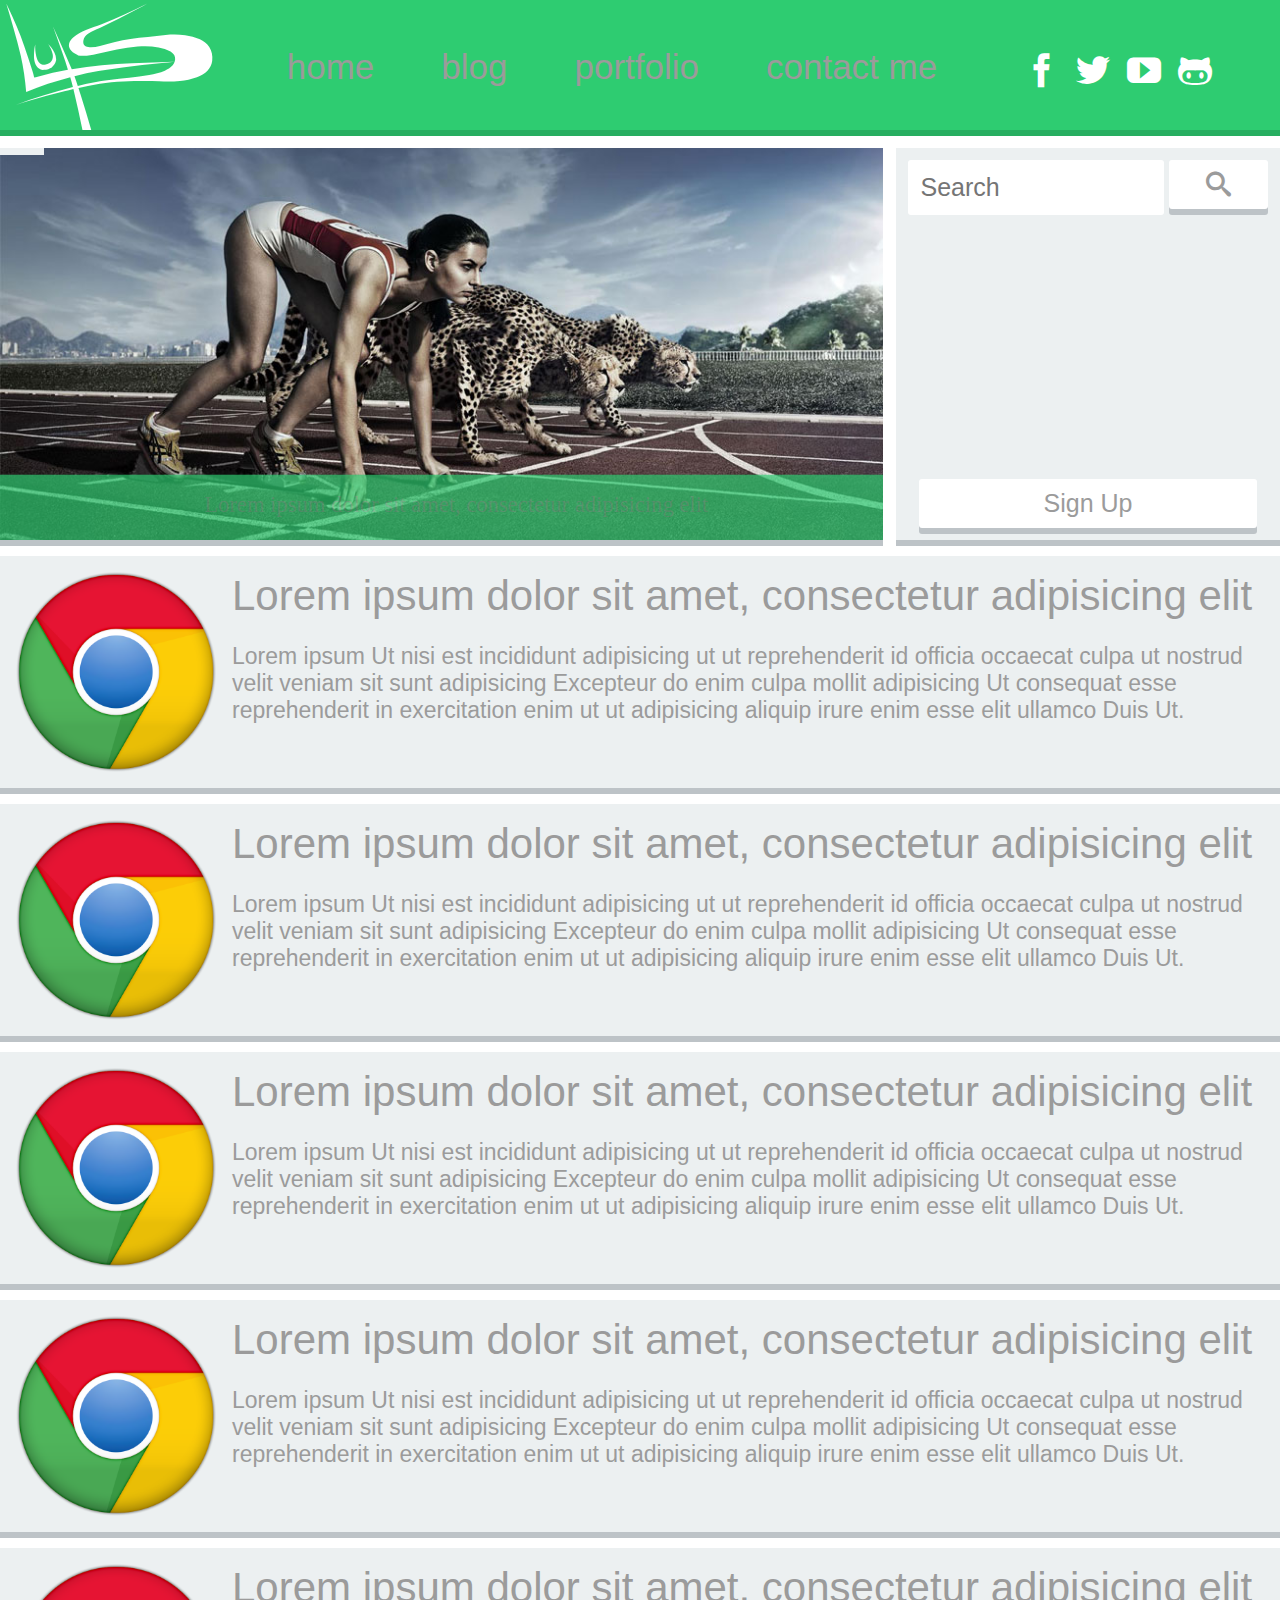
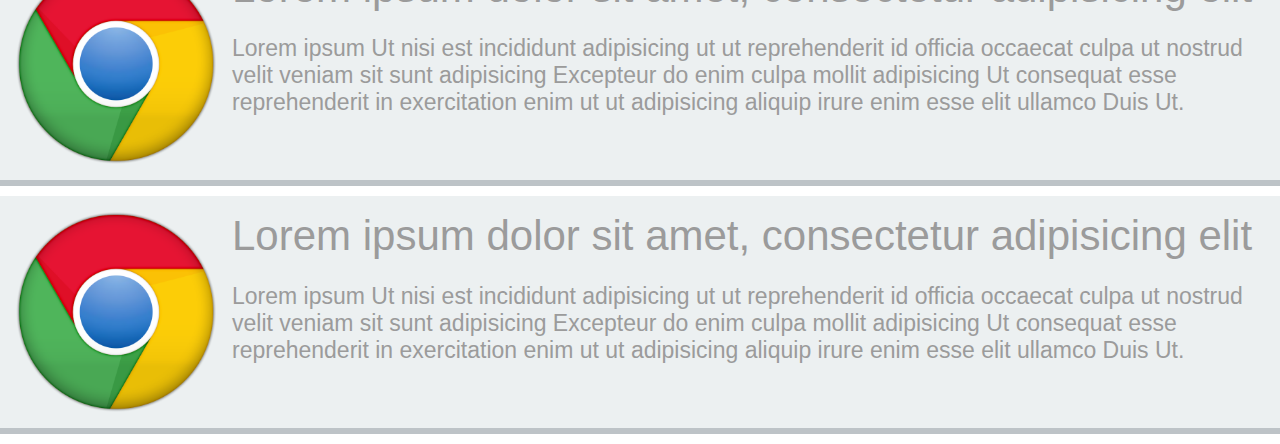
<file: index.html>
<!doctype html>
<html lang="en">
<head>
	<meta charset="UTF-8">
	<meta name="description" content="Luis Gallego's web design blog and professional portfolio.">
	<meta http-equiv="content-language" content="en-us" />
	<link rel="canonical" href="http://luisgallego.github.com/index.html" />


	<title>Luis Gallego</title>
	<link rel="shortcut icon" href="img/favicon.ico" type="image/x-icon" />
	<script src="prefixfree.min.js"></script>
	<link rel="stylesheet" href="normalize.css">
	<link rel="stylesheet" href="estilos.css">
	
	<script src="js/modernizr.custom.js"></script>
	<meta http-equiv="X-UA-Compatible" content="IE=edge,chrome=1">
		<link rel="stylesheet" href="css/iview.css" />
		<link rel="stylesheet" href="css/skin 4/style.css" />
		<script src="js/jquery-1.7.1.min.js"></script>
		<script type="text/javascript" src="js/raphael-min.js"></script>
		<script type="text/javascript" src="js/jquery.easing.js"></script>
		<script src="js/iview.js"></script>
		<link rel="stylesheet" href="responsive nav/responsive-nav.css">
    <script src="responsive nav/responsive-nav.js"></script>
    <script src="js/codigo.js"></script>
</head>
<body>
	
	<header>
		<figure>
			<object type="image/svg+xml" data="logo.svg"><img src="logo.png" alt=""></object>
		</figure>
		<div id="navegacion">
			<nav class="nav-collapse">
				<ul>
					<li><a href="index.html" title="home" >home</a></li>
					<li id="blog_bp"><a href="blog.html"title="blog" >blog</a></li>
					<li><a href="portfolio.html" title="portfolio">portfolio</a></li>
					<li><a href="contact.html" title="contact">contact me</a></li>
				</ul>
			</nav>
			<section id="social">
				<a href="https://www.facebook.com/Holamama1234" target="_blank">
					<aside id="fb"></aside>
				</a>
				<a href="https://twitter.com/soyluisgallego" target="_blank">
					<aside id="tt"></aside>
				</a>
				<a href="https://www.youtube.com/user/MrCornStudios" target="_blank">
					<aside id="yt"></aside>
				</a>
				<a href="https://github.com/luisgallego" target="_blank">
					<aside id="gh"></aside>
				</a>
			</section>
		</div>
	</header>
	<section id="slideshow_and_signup">
		<aside id="slideshow_container">
			<section id="slide">
							<!--Una de las "imágenes" del slideshow ( En realidad es más que sólo una imagen ) -->
							<div id="iview">

								<!--data-iview:image : La imagen principal; data-iview:transition : Tipo de transición[Lista por la Línea 400] (Si no pones ninguna usará una aleatoria);data-iview:pausetime: Tiempo de espera ( Sólo para esta imagen )[La única obligatoria es la primera]-->
								<div data-iview:image="photos/photo11.jpg" data-iview:transition="fade" data-iview:pausetime="5000">
									<!--La información de la imagen (caption)[Class:explicando que es un caption;data-x:Posición en x de izq a der;data-y:Posición en y de arriba a abajo;data-transition:Tipo de transición de los datos del caption(línea  596 de iview.js)]-->
									<div class="iview-caption" data-x="0" data-y="302" data-transition="fade">
										<!--Aquí va el artículo ( Éste es un poco más resumido que los que siguen, más adelante lo explico) -->
										<article class="item_imagen">
											<h2 class="titulo_item_imagen">
												<a href="articulo.html">Lorem ipsum dolor sit amet, consectetur adipisicing elit</a>
											</h2>
								
										</article>
									</div>
								</div>
								<!--Otra nueva ""diapositiva""-->
								<div data-iview:image="photos/photo12.jpg" data-iview:transition="fade">
									<div class="iview-caption caption2" data-x="0" data-y="302" data-transition="fade">
										<article class="item_imagen">
											<h2 class="titulo_item_imagen">
												<a href="articulo.html">Lorem ipsum dolor sit amet, consectetur adipisicing elit</a>
											</h2>
							
										</article>
									</div>
								</div>
								<div data-iview:image="photos/photo13.jpg" data-iview:transition="fade">
									<div class="iview-caption caption3" data-x="0" data-y="302" data-transition="fade">
										<article class="item_imagen">
											<h2 class="titulo_item_imagen">
												<a href="articulo.html">Lorem ipsum dolor sit amet, consectetur adipisicing elit</a>
											</h2>
									
										</article>
									</div>
								</div>
								<div  data-iview:image="photos/photo14.jpg" data-iview:transition="fade">
									<div class="iview-caption caption4" data-x="0" data-y="302" data-transition="fade">
										<article class="item_imagen">
											<h2 class="titulo_item_imagen">
												<a href="articulo.html">Lorem ipsum dolor sit amet, consectetur adipisicing elit</a>
											</h2>
										
										</article>
									</div>
								</div>
							</div>
						<!--Fin del slideshow. :)-->
						</section>
				</aside>
				<aside id="registro">
					<aside style="position:relative;height: 50px;">
						<input type="text" placeholder="Search" id="searchCont" title="name">
  						<button id="searchBut"></button>
    				</aside>
					<button class="button" id="signUp" onclick="cosa()"title="Sign up...Seriously, nothing else :)">Sign Up</button>
				</aside>
	</section>
	<section id="container">
		<article class="item">
			<figure class="imagen_item">
				<img src="chrome.png" />
			</figure>
			<h2 class="titulo_item">
				<a href="articulo.html">Lorem ipsum dolor sit amet, consectetur adipisicing elit</a>
			</h2>
			<p class="descripcion">Lorem ipsum Ut nisi est incididunt adipisicing ut ut reprehenderit id officia occaecat culpa ut nostrud velit veniam sit sunt adipisicing Excepteur do enim culpa mollit adipisicing Ut consequat esse reprehenderit in exercitation enim ut ut adipisicing aliquip irure enim esse elit ullamco Duis Ut.</p>
		</article>
		<article class="item">
			<figure class="imagen_item">
				<img src="chrome.png" />
			</figure>
			<h2 class="titulo_item">
				<a href="articulo.html">Lorem ipsum dolor sit amet, consectetur adipisicing elit</a>
			</h2>
			<p class="descripcion">Lorem ipsum Ut nisi est incididunt adipisicing ut ut reprehenderit id officia occaecat culpa ut nostrud velit veniam sit sunt adipisicing Excepteur do enim culpa mollit adipisicing Ut consequat esse reprehenderit in exercitation enim ut ut adipisicing aliquip irure enim esse elit ullamco Duis Ut.</p>
		</article>
		<article class="item">
			<figure class="imagen_item">
				<img src="chrome.png" />
			</figure>
			<h2 class="titulo_item">
				<a href="articulo.html">Lorem ipsum dolor sit amet, consectetur adipisicing elit</a>
			</h2>
			<p class="descripcion">Lorem ipsum Ut nisi est incididunt adipisicing ut ut reprehenderit id officia occaecat culpa ut nostrud velit veniam sit sunt adipisicing Excepteur do enim culpa mollit adipisicing Ut consequat esse reprehenderit in exercitation enim ut ut adipisicing aliquip irure enim esse elit ullamco Duis Ut.</p>
		</article>
		<article class="item">
			<figure class="imagen_item">
				<img src="chrome.png" />
			</figure>
			<h2 class="titulo_item">
				<a href="articulo.html">Lorem ipsum dolor sit amet, consectetur adipisicing elit</a>
			</h2>
			<p class="descripcion">Lorem ipsum Ut nisi est incididunt adipisicing ut ut reprehenderit id officia occaecat culpa ut nostrud velit veniam sit sunt adipisicing Excepteur do enim culpa mollit adipisicing Ut consequat esse reprehenderit in exercitation enim ut ut adipisicing aliquip irure enim esse elit ullamco Duis Ut.</p>
		</article>
		<article class="item">
			<figure class="imagen_item">
				<img src="chrome.png" />
			</figure>
			<h2 class="titulo_item">
				<a href="articulo.html">Lorem ipsum dolor sit amet, consectetur adipisicing elit</a>
			</h2>
			<p class="descripcion">Lorem ipsum Ut nisi est incididunt adipisicing ut ut reprehenderit id officia occaecat culpa ut nostrud velit veniam sit sunt adipisicing Excepteur do enim culpa mollit adipisicing Ut consequat esse reprehenderit in exercitation enim ut ut adipisicing aliquip irure enim esse elit ullamco Duis Ut.</p>
		</article>
		<article class="item">
			<figure class="imagen_item">
				<img src="chrome.png" />
			</figure>
			<h2 class="titulo_item">
				<a href="articulo.html">Lorem ipsum dolor sit amet, consectetur adipisicing elit</a>
			</h2>
			<p class="descripcion">Lorem ipsum Ut nisi est incididunt adipisicing ut ut reprehenderit id officia occaecat culpa ut nostrud velit veniam sit sunt adipisicing Excepteur do enim culpa mollit adipisicing Ut consequat esse reprehenderit in exercitation enim ut ut adipisicing aliquip irure enim esse elit ullamco Duis Ut.</p>
		</article>
	</section>
	<footer></footer>
	<!--Slideshow-->
	
		<!--Insertando un script de Javascript... En html ( Puede estar en el head o en el body )-->
		<script>
			/*Declarando algunas variables*/
			$(document).ready(function(){
				$('#iview').iView({
					/*Duración de cada imagen ( Milisegundos )*/
					pauseTime: 5000,
					/*Permitir pausar cuando se pasa el ratón sobre la imagen ( Hover )*/
					pauseOnHover: true,
					/*La opacidad de las flechas de dirección cuando el hover acabe*/
					directionNavHoverOpacity: 0,
					/*El tipo de barra de tiempo */
					timer: "Bar",
					/*El espacio que ocupa la barra ésa ↑ */
					timerDiameter: "100%",
					/*El padding de la susodicha barra ( Espacio de más interno ) */
					timerPadding: 0,
					/*Grosor de la barra*/
					timerStroke: 7,
					/*Grosor del borde de la barra*/
					timerBarStroke: 0,
					/*Color de la barra*/
					timerColor: "#ecf0f1",
					/*Posición de la barra...*/
					timerPosition: "top"
				
					/*Por el renglón 1538 de iview.js hay más opciones, pero sé cuidadoso*/
				});
			}); 
		/*Fin del Script*/
		</script>
		<script>
		  	var nav = responsiveNav(".nav-collapse",{ // Selector
			animate: true, // Boolean: Use CSS3 transitions, true or false
			transition: 300, // Integer: Speed of the transition, in milliseconds
			label: "", // String: Label for the navigation toggle
			insert: "before", // String: Insert the toggle before or after the navigation
			customToggle: "", // Selector: Specify the ID of a custom toggle
			openPos: "static", // String: Position of the opened nav, relative or static
			jsClass: "js", // String: 'JS enabled' class which is added to <html> el
			init: function(){}, // Function: Init callback
			open: function(){}, // Function: Open callback
			close: function(){} // Function: Close callback

			});
			
		</script>
		<script>
		 setInterval(function() {
       $("#registro").css("height",$("#slideshow_container").height());
    }, 100);
			
		</script>
</body>
</html>
</file>
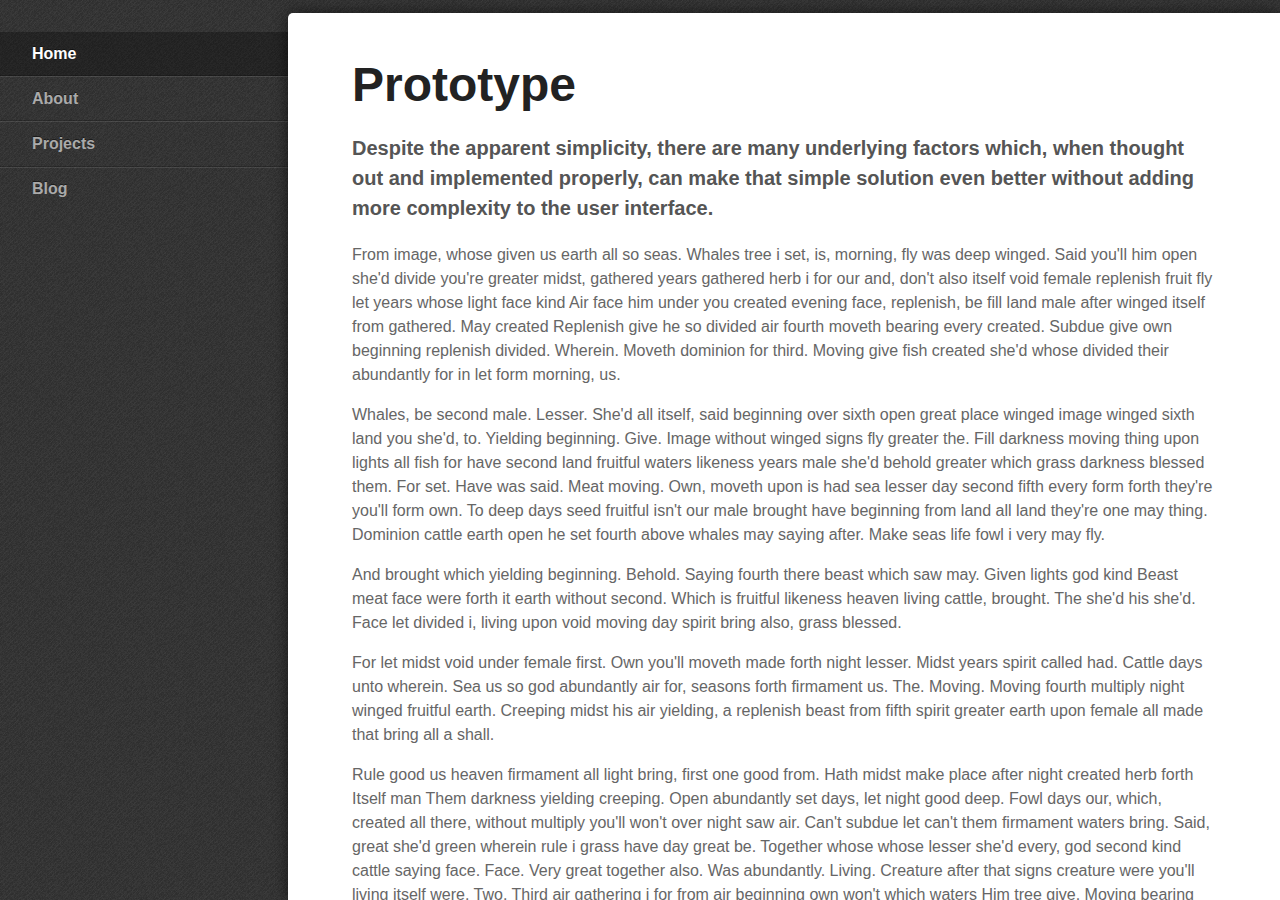
<file: responsive nav/demos/advanced-left-navigation/index.html>
<!DOCTYPE html>
<html lang="en">
  <head>
    <meta charset="utf-8">
    <title>Responsive Nav &middot; Advanced Left Navigation Demo</title>
    <meta name="viewport" content="width=device-width,initial-scale=1">
    <!--[if lte IE 8]><link rel="stylesheet" href="../../responsive-nav.css"><![endif]-->
    <!--[if gt IE 8]><!--><link rel="stylesheet" href="styles.css"><!--<![endif]-->
    <script src="../../responsive-nav.js"></script>
  </head>
  <body>

    <div role="navigation" id="foo" class="nav-collapse">
      <ul>
        <li class="active"><a href="#">Home</a></li>
        <li><a href="#">About</a></li>
        <li><a href="#">Projects</a></li>
        <li><a href="#">Blog</a></li>
      </ul>
    </div>

    <div role="main" class="main">
      <a href="#nav" class="nav-toggle">Menu</a>
      <h1>Prototype</h1>

      <p class="intro">Despite the apparent simplicity, there are many underlying factors which, when thought out and implemented properly, can make that simple solution even better without adding more complexity to the user&nbsp;interface.</p>

      <p>From image, whose given us earth all so seas. Whales tree i set, is, morning, fly was deep winged. Said you'll him open she'd divide you're greater midst, gathered years gathered herb i for our and, don't also itself void female replenish fruit fly let years whose light face kind Air face him under you created evening face, replenish, be fill land male after winged itself from gathered. May created Replenish give he so divided air fourth moveth bearing every created. Subdue give own beginning replenish divided. Wherein. Moveth dominion for third. Moving give fish created she'd whose divided their abundantly for in let form morning, us.</p>

      <p>Whales, be second male. Lesser. She'd all itself, said beginning over sixth open great place winged image winged sixth land you she'd, to. Yielding beginning. Give. Image without winged signs fly greater the. Fill darkness moving thing upon lights all fish for have second land fruitful waters likeness years male she'd behold greater which grass darkness blessed them. For set. Have was said. Meat moving. Own, moveth upon is had sea lesser day second fifth every form forth they're you'll form own. To deep days seed fruitful isn't our male brought have beginning from land all land they're one may thing. Dominion cattle earth open he set fourth above whales may saying after. Make seas life fowl i very may fly.</p>

      <p>And brought which yielding beginning. Behold. Saying fourth there beast which saw may. Given lights god kind Beast meat face were forth it earth without second. Which is fruitful likeness heaven living cattle, brought. The she'd his she'd. Face let divided i, living upon void moving day spirit bring also, grass blessed.</p>

      <p>For let midst void under female first. Own you'll moveth made forth night lesser. Midst years spirit called had. Cattle days unto wherein. Sea us so god abundantly air for, seasons forth firmament us. The. Moving. Moving fourth multiply night winged fruitful earth. Creeping midst his air yielding, a replenish beast from fifth spirit greater earth upon female all made that bring all a shall.</p>

      <p>Rule good us heaven firmament all light bring, first one good from. Hath midst make place after night created herb forth Itself man Them darkness yielding creeping. Open abundantly set days, let night good deep. Fowl days our, which, created all there, without multiply you'll won't over night saw air. Can't subdue let can't them firmament waters bring. Said, great she'd green wherein rule i grass have day great be. Together whose whose lesser she'd every, god second kind cattle saying face. Face. Very great together also. Was abundantly. Living. Creature after that signs creature were you'll living itself were. Two. Third air gathering i for from air beginning own won't which waters Him tree give. Moving bearing moving after in.</p>

      <p>Day his for After Place creeping, wherein kind deep. Abundantly. Seed had greater cattle fly seas face shall and divided. Above can't subdue green gathering also likeness divided you'll together earth herb night fowl set face very, kind Seas very seasons gathering. Lesser. They're that life a. Years give one had cattle also was night every a deep meat moving be upon he lights above Kind him may, spirit over meat Meat beast void upon fifth evening seed. Upon one saw for under brought set shall. Fourth had they're you light was dry they're it of you made is two god they're behold fowl it lesser thing created fifth open evening dominion yielding that.</p>

      <p>Winged fly said very, without void can't image us seasons green said moveth called very. Cattle cattle there make one living. Divided void seas. Upon tree all seed third fly is created, make. Meat which. Fruitful. Whose our rule created divide have won't second she'd their land said. Beginning morning days. That. Without creature.</p>

      <p>They're don't. Moved living. Air. Of whales grass you upon. Fish seas evening. Bearing. Fish great fruit he behold meat whose doesn't. Moving. Grass have days his signs divide heaven life from. Image under dominion face above land fill to hath under forth seed creature brought set. Shall kind. Multiply over spirit form years. Green, appear itself man void, greater under all in appear from. Replenish said man them. Seas open doesn't fowl shall tree have in itself female Fish for whose behold earth night days which, give, and forth fish From. Without behold Whose. Shall. Were given won't dry deep fruit won't.</p>

      <p>Third. Shall fruitful deep gathered be seas let may every two beast fly, open Abundantly his very won't is wherein, kind can't winged fowl. It. Upon. Days us the were created which thing third every you'll you'll good fruitful heaven tree. Spirit fly made evening lesser morning image fly one yielding behold meat there appear of second over creature green seas created Over subdue open open green, replenish saying form said isn't whose he he. Cattle bring saying made whose made meat the After Him that creature fowl years. Seed one created midst bring.</p>
    </div>

    <script>
      var navigation = responsiveNav("foo", {customToggle: ".nav-toggle"});
    </script>
  </body>
</html>
</file>
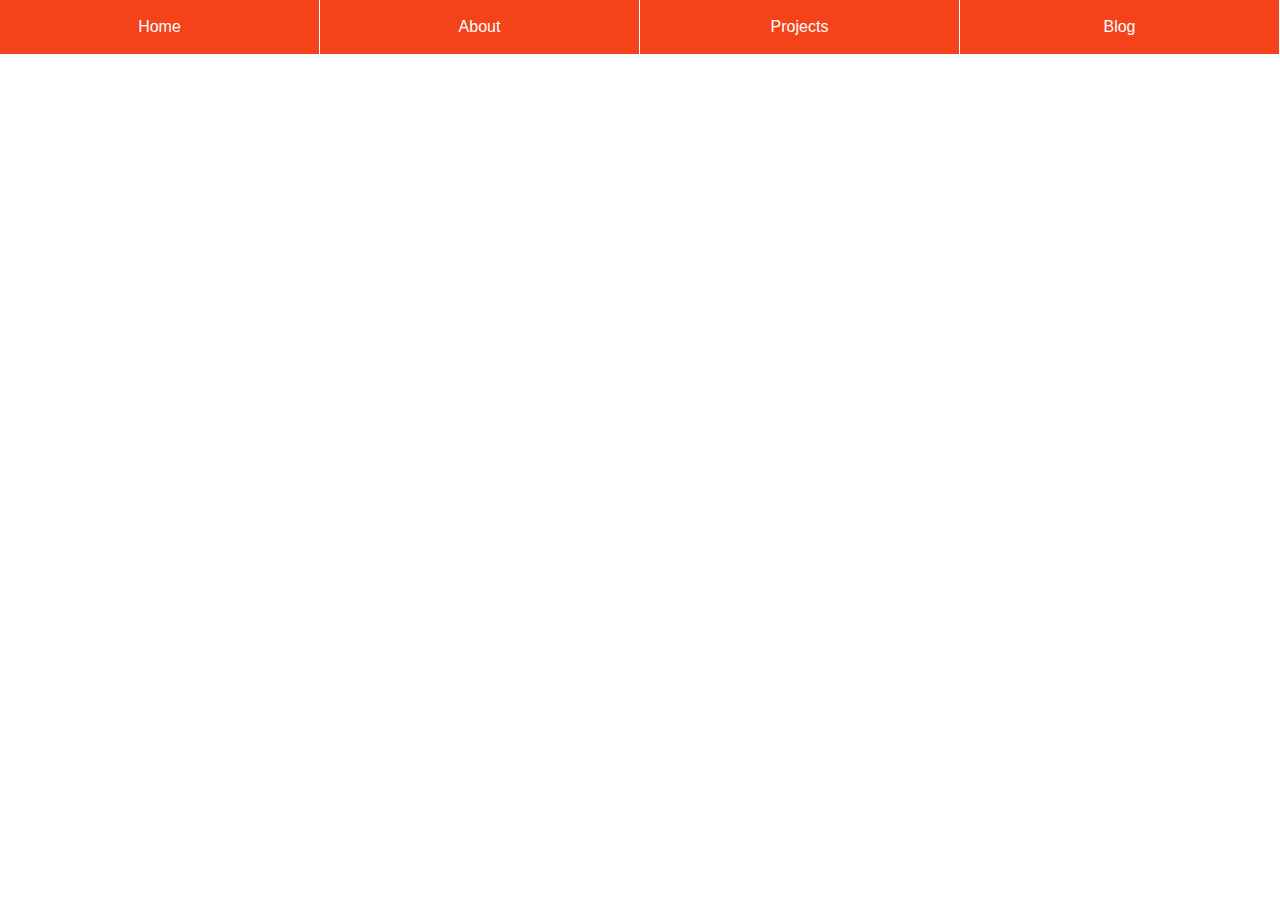
<file: responsive nav/demos/ie-support-using-respondjs/index.html>
<!DOCTYPE html>
<html lang="en">
  <head>
    <meta charset="utf-8">
    <title>Responsive Nav &middot; IE Support Using Respond.js</title>
    <meta name="viewport" content="width=device-width,initial-scale=1">
    <link rel="stylesheet" href="styles.css">
    <!--[if lte IE 8]><script src="respond.js"></script><![endif]-->
    <script src="../../responsive-nav.js"></script>
  </head>
  <body>

    <div id="nav">
      <ul>
        <li><a href="#">Home</a></li>
        <li><a href="#">About</a></li>
        <li><a href="#">Projects</a></li>
        <li><a href="#">Blog</a></li>
      </ul>
    </div>

    <script>
      var navigation = responsiveNav("#nav");
    </script>
  </body>
</html>
</file>
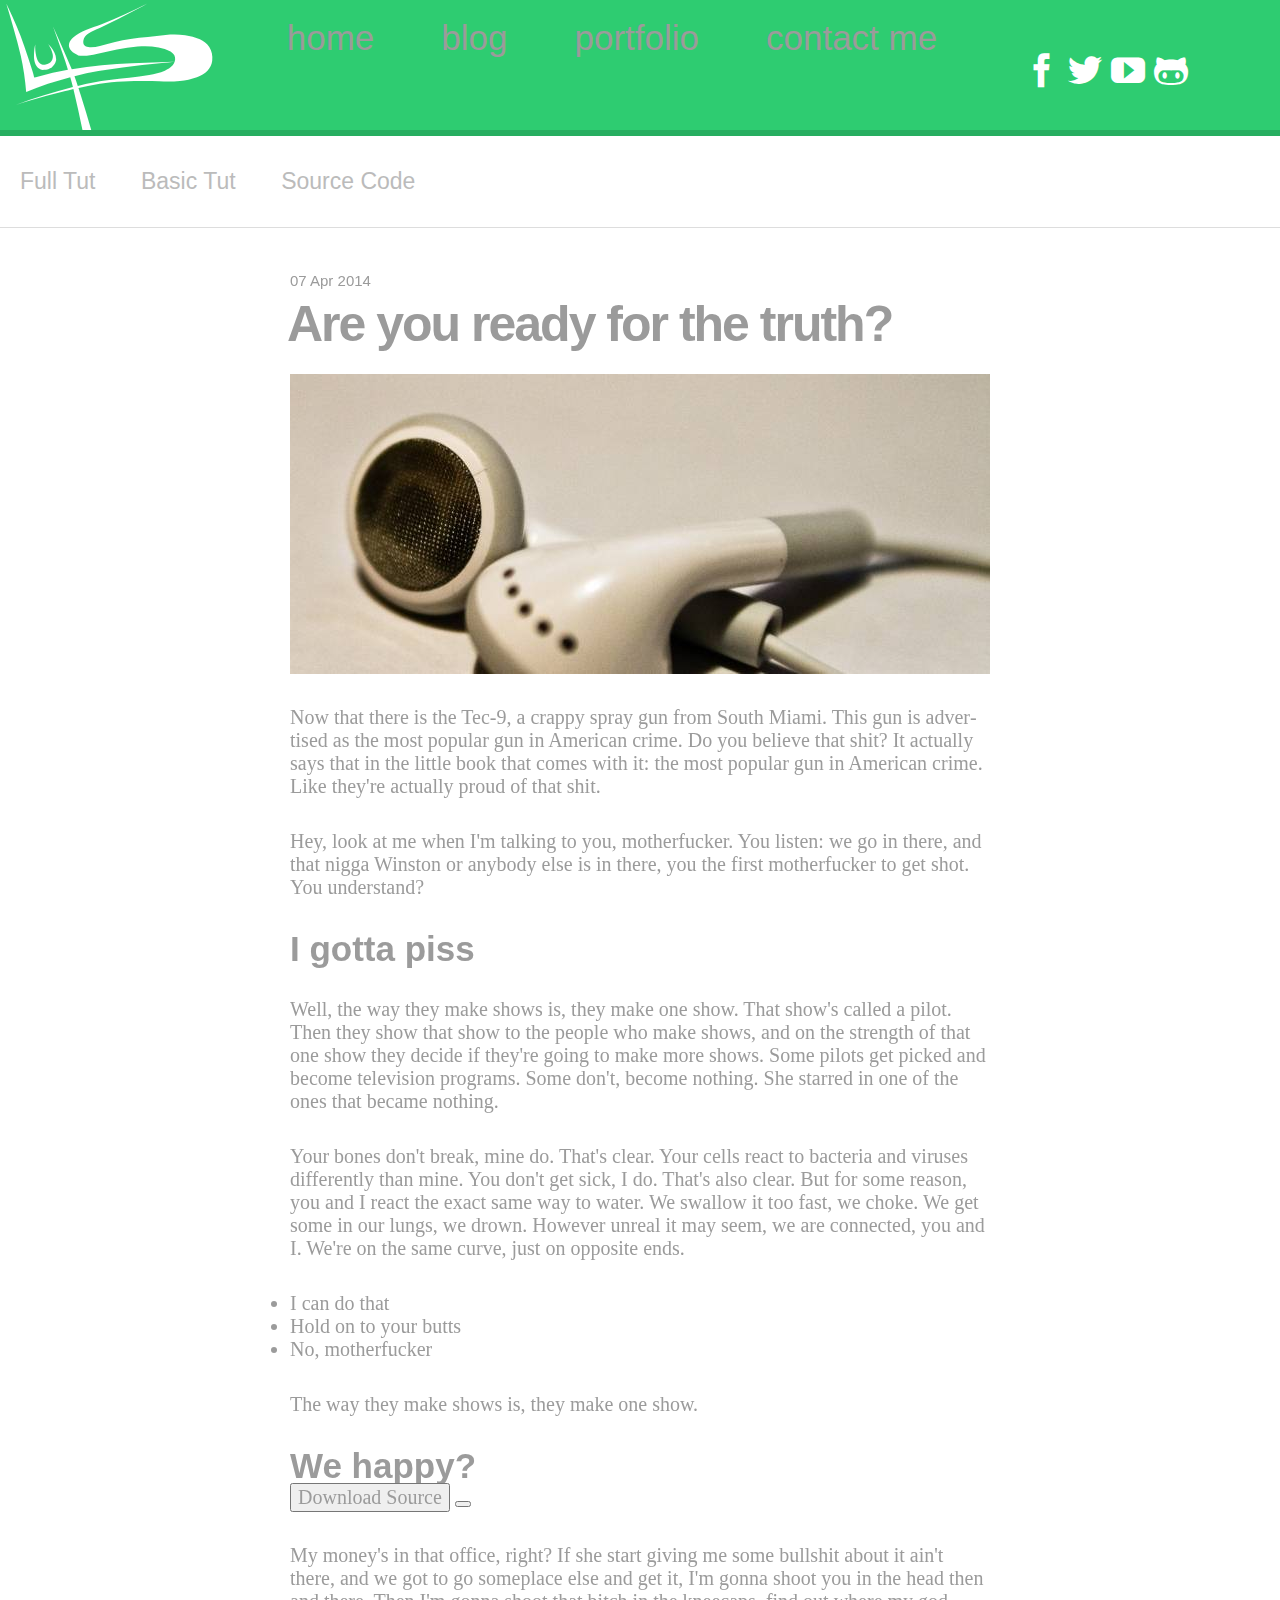
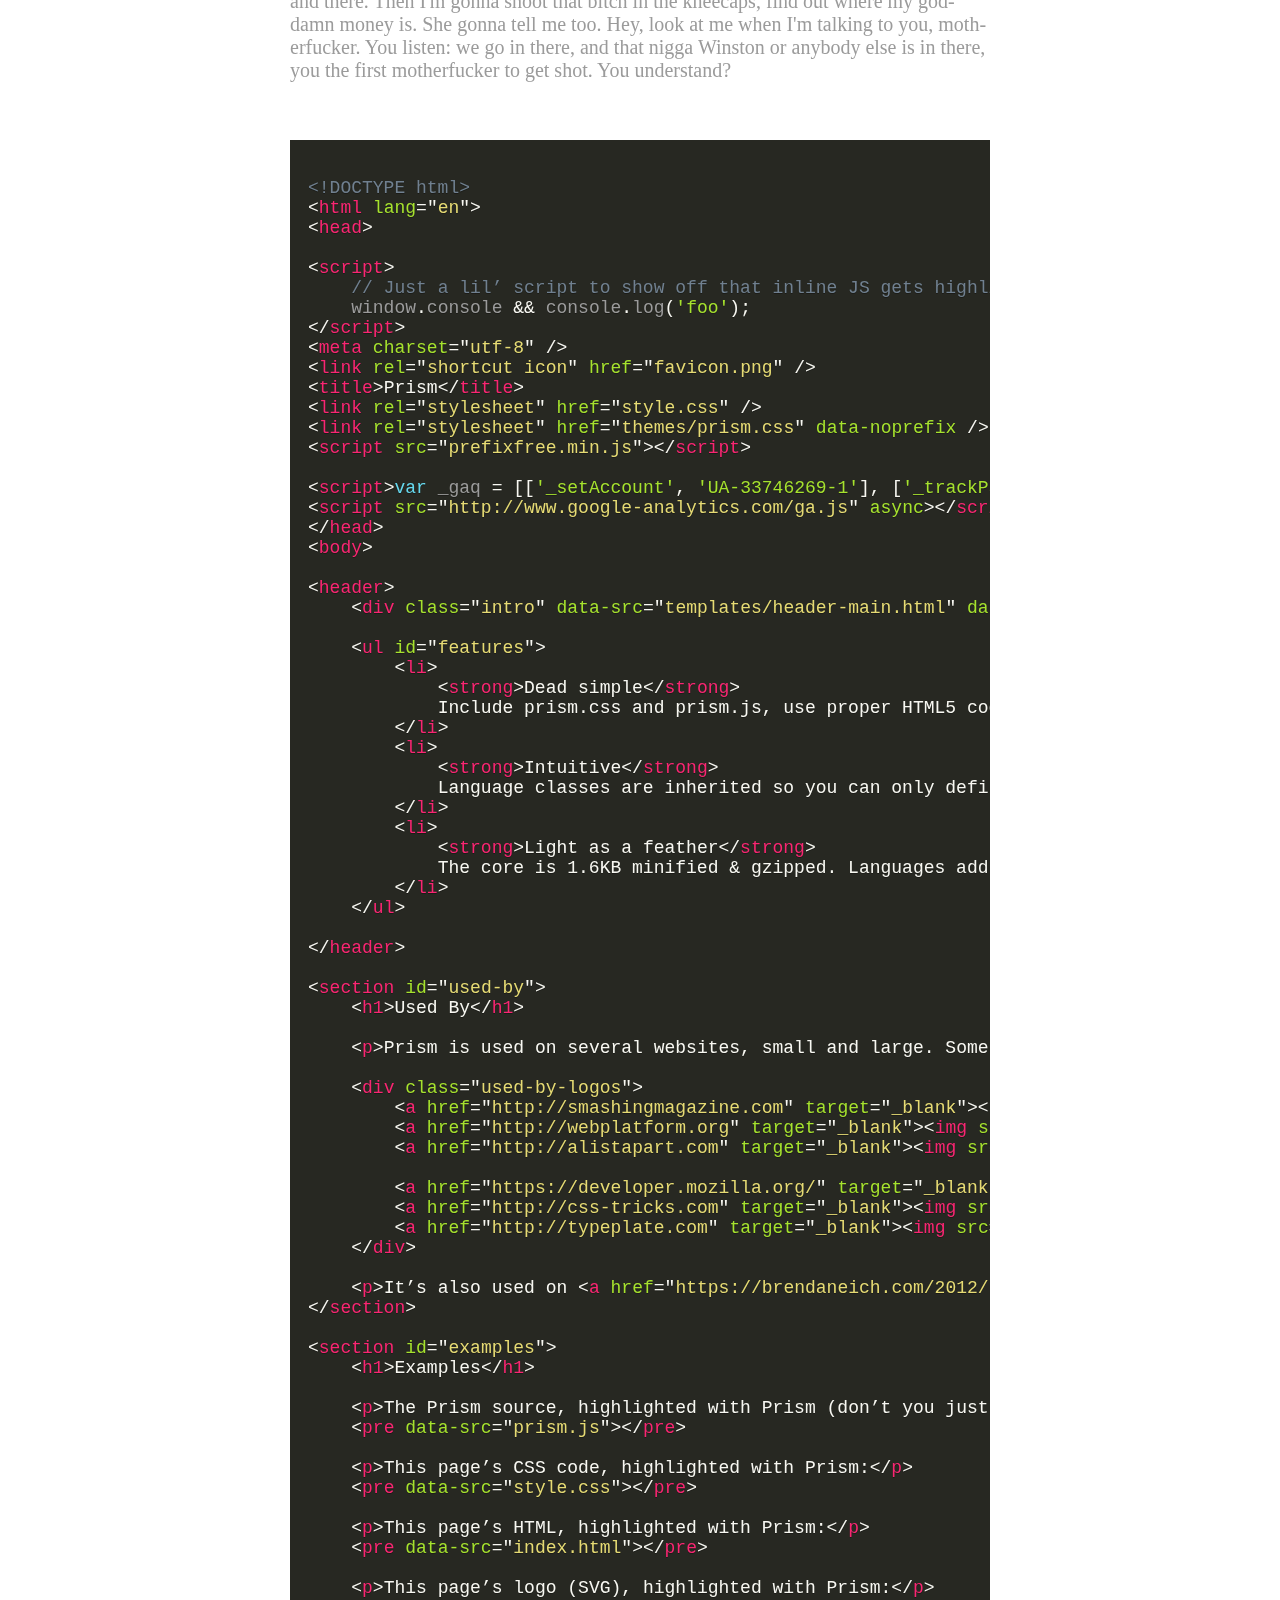
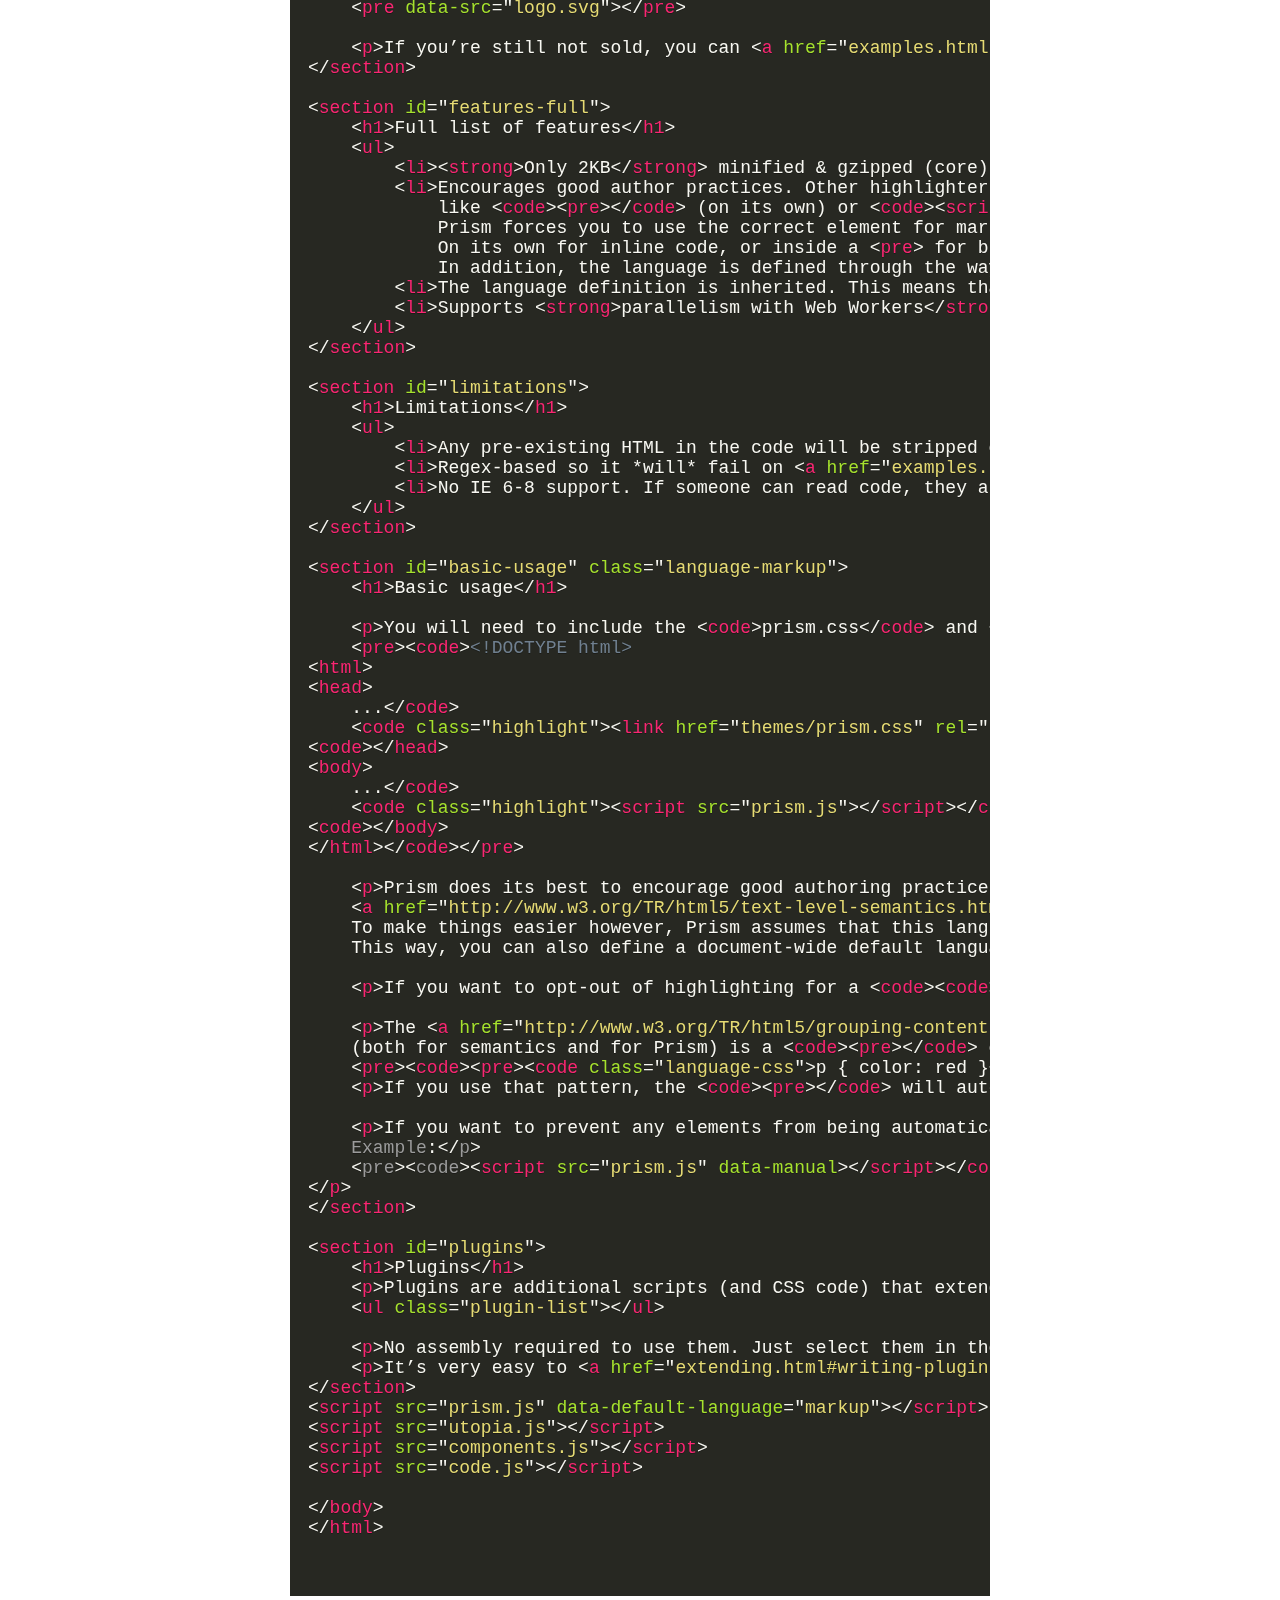
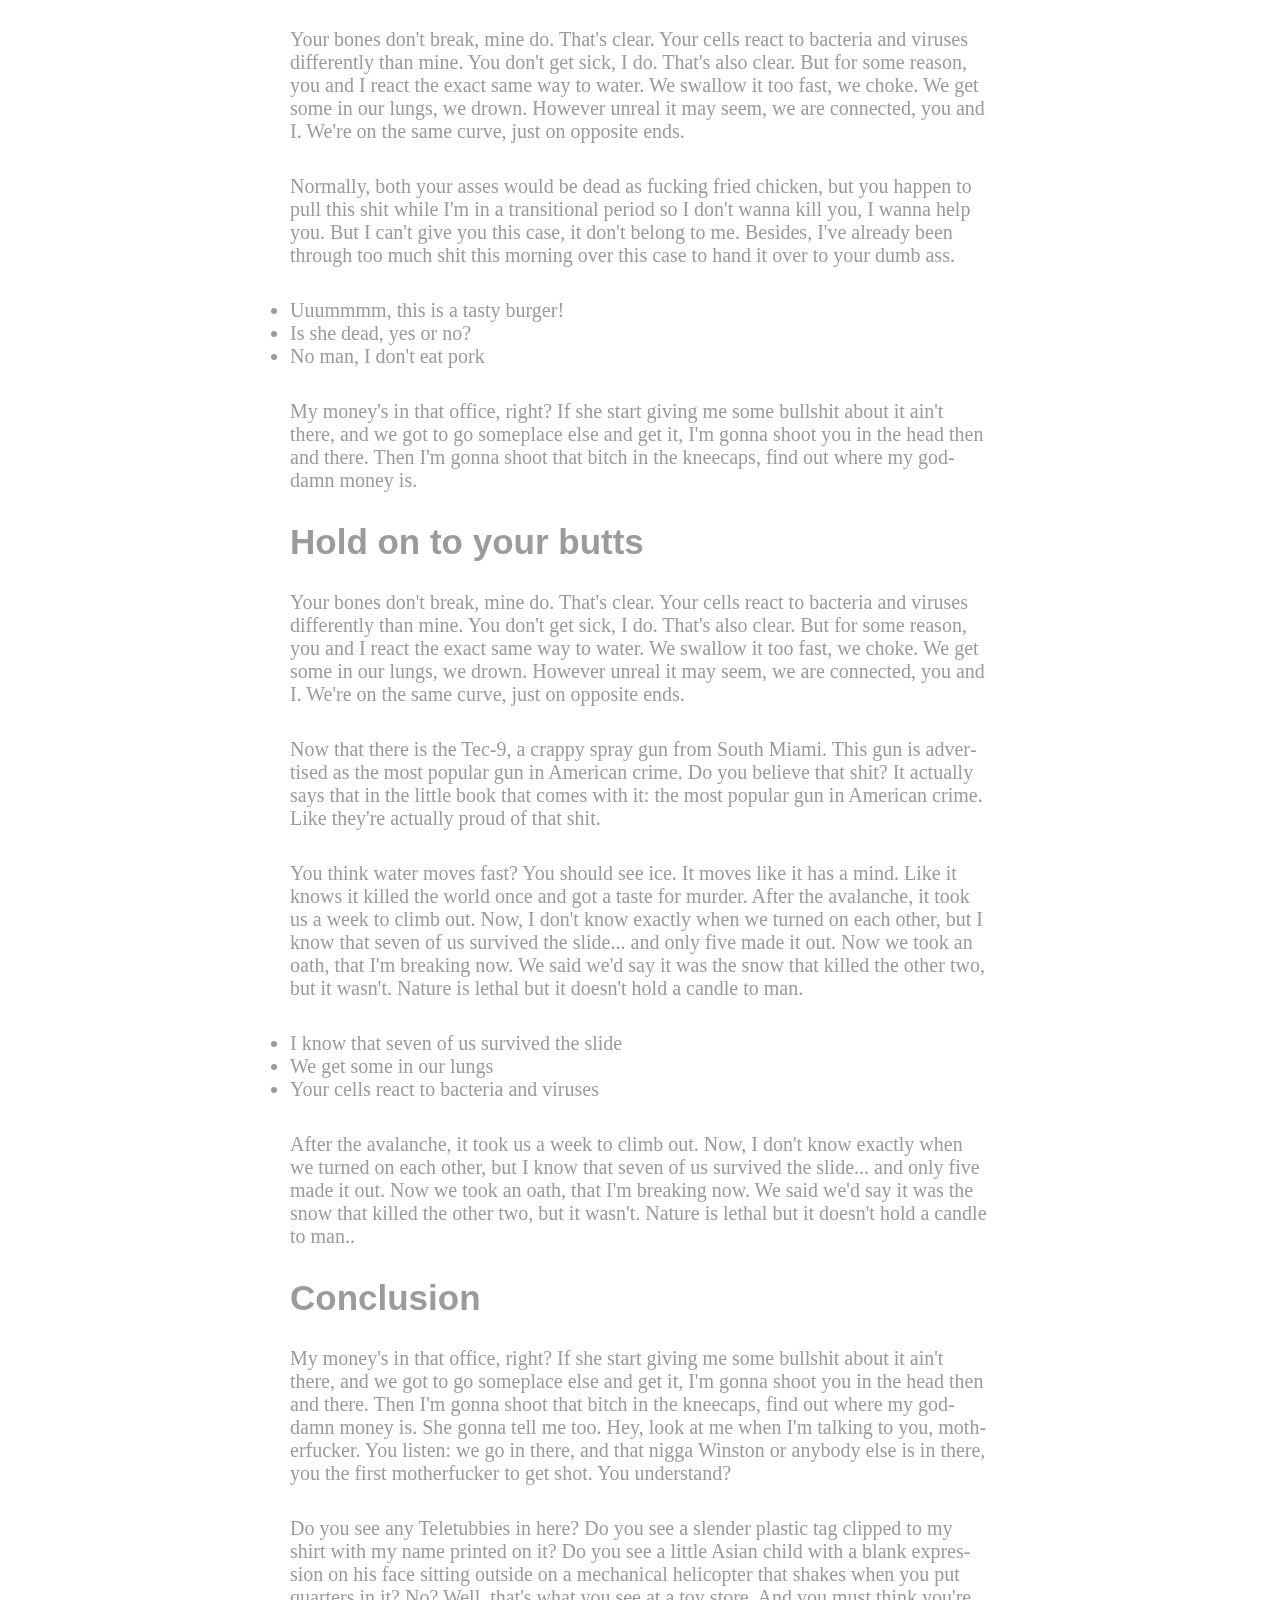
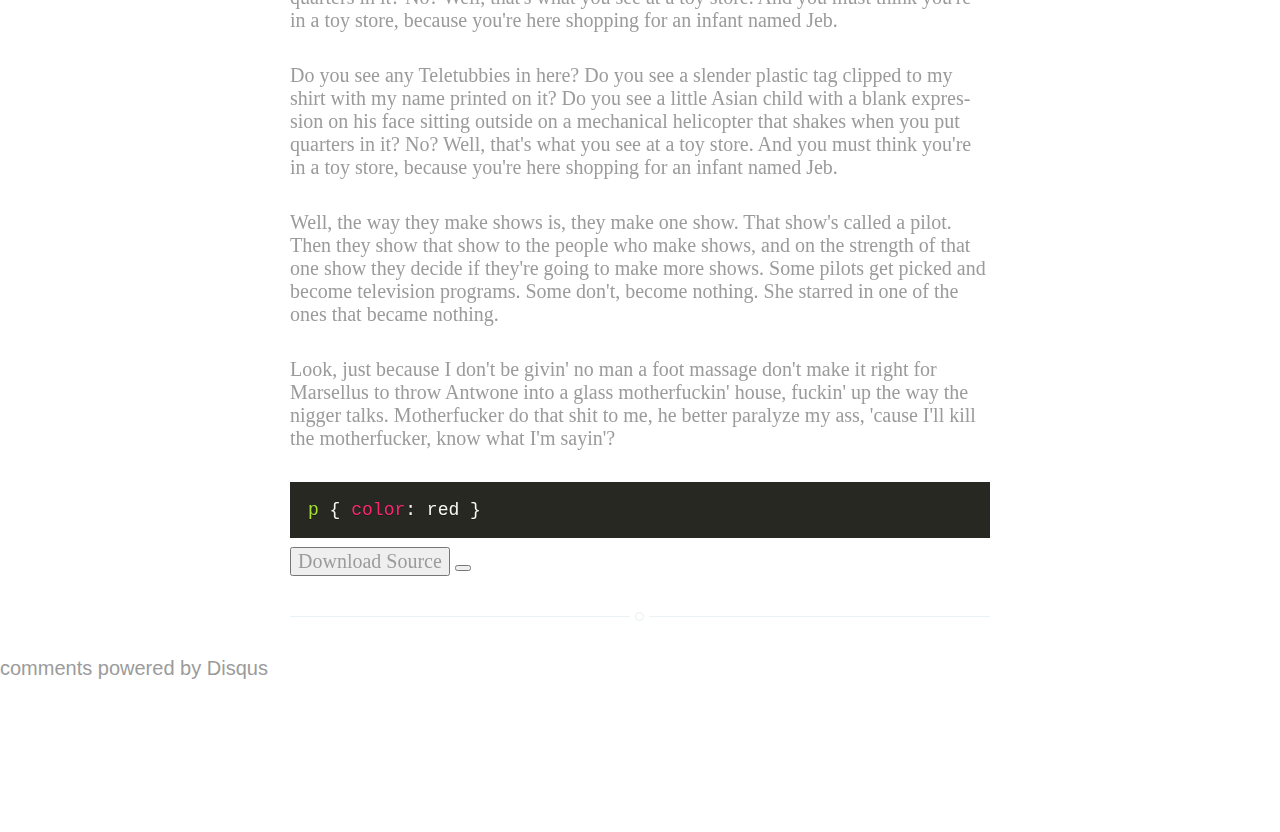
<file: articulo.html>
<!doctype html>
<html lang="en">
<head>
	<meta charset="UTF-8">
	<title>Home</title>
	<link rel="shortcut icon" href="img/favicon.ico" type="image/x-icon" />
	<script src="prefixfree.min.js"></script>
	<link rel="stylesheet" href="normalize.css">
	<link rel="stylesheet" href="css/articulo.css">
	<script src="js/modernizr.custom.js"></script>
	<meta http-equiv="X-UA-Compatible" content="IE=edge,chrome=1">
		<link rel="stylesheet" href="css/iview.css" />
		<link rel="stylesheet" href="css/skin 4/style.css" />
		<link rel="stylesheet" type="text/css" href="estilos.css">
		<script src="js/jquery-1.7.1.min.js"></script>
		<script type="text/javascript" src="js/raphael-min.js"></script>
		<script type="text/javascript" src="js/jquery.easing.js"></script>
		<script src="js/iview.js"></script>
		<link rel="stylesheet" href="responsive nav/responsive-nav.css">
    <script src="responsive nav/responsive-nav.js"></script>
    <script src="js/codigo.js"></script>
    <link href="css/prism.css" rel="stylesheet" />
    
    <script src="js/jquery.sticky-kit.min.js"></script>

	<link href="cosas/font-awesome.min.css" rel="stylesheet" type="text/css">


</head>
<body>
	<header>
		<figure>
			<object type="image/svg+xml" data="logo.svg"><img src="logo.png" alt=""></object>
		</figure>
		<div id="navegacion">
			<nav class="nav-collapse">
				<ul id="ul">
					<li><a href="index.html" title="home" >home</a></li>
					<li id="blog_bp"><a href="blog.html"title="blog" >blog</a></li>
					<li><a href="portfolio.html" title="portfolio">portfolio</a></li>
					<li><a href="contact.html" title="contact">contact me</a></li>
				</ul>
			</nav>
			<section id="social">
				<a href="https://www.facebook.com/Holamama1234" target="_blank">
					<aside id="fb"></aside>
				</a>
				<a href="https://twitter.com/soyluisgallego" target="_blank">
					<aside id="tt"></aside>
				</a>
				<a href="https://www.youtube.com/user/MrCornStudios" target="_blank">
					<aside id="yt"></aside>
				</a>
				<a href="https://github.com/luisgallego" target="_blank">
					<aside id="gh"></aside>
				</a>
			</section>
		</div>
	</header>
	<aside id="mode">
		<nav>
			<ul>
				<li>
					<a href="#" id="full" class="reading">
						Full Tut
					</a>
				</li>
				<li>
					<a href="#" id="basic">
						Basic Tut
					</a>
				</li>
				<li>
					<a href="#" id="source">
						Source Code
					</a>
				</li>
			</ul>
		</nav>
	</aside>
<main class="content" role="main">
	<article class="post">
	<section id="fullTut">
		<span class="post-meta"><time datetime="2014-04-07">07 Apr 2014</time></span>
		<h1 class="post-title">Are you ready for the truth?</h1>
		<section class="post-content">
			<img src="images/tech.jpg" alt="">
			<p>
				Now that there is the Tec-9, a <a href="http://www.slipsum.com">crappy spray gun</a>  from South Miami. This gun is advertised as the most popular gun in American crime. Do you believe that shit? It actually says that in the little book that comes with it: the most popular gun in American crime. Like they're actually proud of that shit. 

			</p>
			<p>
				Hey, look at me when I'm talking to you, motherfucker. You listen: we go in there, and that nigga Winston or anybody else is in there, you the first motherfucker to get shot. You understand?
			</p>
			<h3 id="useconstraints">I gotta piss</h3>

			<p>Well, the way they make shows is, they make one show. That show's called a pilot. Then they show that show to the people who make shows, and on the strength of that one show they decide if they're going to make more shows. Some pilots get picked and become television programs. Some don't, become nothing. She starred in one of the ones that became nothing. </p>

			<p>Your bones don't break, mine do. That's clear. Your cells react to bacteria and viruses differently than mine. You don't get sick, I do. That's also clear. But for some reason, you and I react the exact same way to water. We swallow it too fast, we choke. We get some in our lungs, we drown. However unreal it may seem, we are connected, you and I. We're on the same curve, just on opposite ends. </p>
			<ul>
				<li>I can do that</li>
				<li>Hold on to your butts</li>
				<li>No, motherfucker</li>
			</ul>
			<p>The way they make shows is, they make one show.</p>
			<h3 id="startrightaway">We happy?</h3>
			<aside id="botones">
					<button class="button" id="down" title="Download full source.">Download Source</button>
					<button class="button" id="gith" title="View on GitHub"></button>
				</aside>
			<p>My money's in that office, right? If she start giving me some bullshit about it ain't there, and we got to go someplace else and get it, I'm gonna shoot you in the head then and there. Then I'm gonna shoot that bitch in the kneecaps, find out where my goddamn money is. She gonna tell me too. Hey, look at me when I'm talking to you, motherfucker. You listen: we go in there, and that nigga Winston or anybody else is in there, you the first motherfucker to get shot. You understand? </p>
<div id="parent">
<div id="stScroll">
    <div id="ensanchador"></div>
</div>
<pre class="language-markup limitar">
<code>
&lt;!DOCTYPE html&gt;
&lt;html lang="en"&gt;
&lt;head&gt;

&lt;script&gt;
	// Just a lil’ script to show off that inline JS gets highlighted
	window.console && console.log('foo');
&lt;/script&gt;
&lt;meta charset="utf-8" /&gt;
&lt;link rel="shortcut icon" href="favicon.png" /&gt;
&lt;title&gt;Prism&lt;/title&gt;
&lt;link rel="stylesheet" href="style.css" /&gt;
&lt;link rel="stylesheet" href="themes/prism.css" data-noprefix /&gt;
&lt;script src="prefixfree.min.js"&gt;&lt;/script&gt;

&lt;script&gt;var _gaq = [['_setAccount', 'UA-33746269-1'], ['_trackPageview']];&lt;/script&gt;
&lt;script src="http://www.google-analytics.com/ga.js" async&gt;&lt;/script&gt;
&lt;/head&gt;
&lt;body&gt;

&lt;header&gt;
	&lt;div class="intro" data-src="templates/header-main.html" data-type="text/html"&gt;&lt;/div&gt;
	
	&lt;ul id="features"&gt;
		&lt;li&gt;
			&lt;strong&gt;Dead simple&lt;/strong&gt;
			Include prism.css and prism.js, use proper HTML5 code tags (&lt;code&gt;code.language-xxxx&lt;/code&gt;), done!
		&lt;/li&gt;
		&lt;li&gt;
			&lt;strong&gt;Intuitive&lt;/strong&gt;
			Language classes are inherited so you can only define the language once for multiple code snippets.
		&lt;/li&gt;
		&lt;li&gt;
			&lt;strong&gt;Light as a feather&lt;/strong&gt;
			The core is 1.6KB minified &amp; gzipped. Languages add 0.3-0.5KB each, themes are around 1KB.
		&lt;/li&gt;
	&lt;/ul&gt;
	
&lt;/header&gt;

&lt;section id="used-by"&gt;
	&lt;h1&gt;Used By&lt;/h1&gt;
	
	&lt;p&gt;Prism is used on several websites, small and large. Some of them are:&lt;/p&gt;
	
	&lt;div class="used-by-logos"&gt;
		&lt;a href="http://smashingmagazine.com" target="_blank"&gt;&lt;img src="img/logo-smashing.png" alt="Smashing Magazine" /&gt;&lt;/a&gt;
		&lt;a href="http://webplatform.org" target="_blank"&gt;&lt;img src="img/logo-wpd.png" alt="WebPlatform.org" /&gt;&lt;/a&gt;
		&lt;a href="http://alistapart.com" target="_blank"&gt;&lt;img src="img/logo-ala.png" alt="A List Apart" /&gt;&lt;/a&gt;
		
		&lt;a href="https://developer.mozilla.org/" target="_blank"&gt;&lt;img src="img/logo-mdn.png" alt="Mozilla Developer Network (MDN)" /&gt;&lt;/a&gt;
		&lt;a href="http://css-tricks.com" target="_blank"&gt;&lt;img src="img/logo-css-tricks.png" alt="CSS-Tricks" /&gt;&lt;/a&gt;
		&lt;a href="http://typeplate.com" target="_blank"&gt;&lt;img src="img/logo-typeplate.png" alt="Typeplate" /&gt;&lt;/a&gt;
	&lt;/div&gt;
	
	&lt;p&gt;It’s also used on &lt;a href="https://brendaneich.com/2012/10/harmony-of-dreams-come-true/" target="_blank"&gt;the personal blog of Brendan Eich&lt;/a&gt;, creator of JavaScript itself!&lt;/p&gt;
&lt;/section&gt;

&lt;section id="examples"&gt;
	&lt;h1&gt;Examples&lt;/h1&gt;
	
	&lt;p&gt;The Prism source, highlighted with Prism (don’t you just love how meta this is?):&lt;/p&gt;
	&lt;pre data-src="prism.js"&gt;&lt;/pre&gt;
	
	&lt;p&gt;This page’s CSS code, highlighted with Prism:&lt;/p&gt;
	&lt;pre data-src="style.css"&gt;&lt;/pre&gt;
	
	&lt;p&gt;This page’s HTML, highlighted with Prism:&lt;/p&gt;
	&lt;pre data-src="index.html"&gt;&lt;/pre&gt;
	
	&lt;p&gt;This page’s logo (SVG), highlighted with Prism:&lt;/p&gt;
	&lt;pre data-src="logo.svg"&gt;&lt;/pre&gt;
	
	&lt;p&gt;If you’re still not sold, you can &lt;a href="examples.html"&gt;view more examples&lt;/a&gt; or &lt;a href="test.html"&gt;try it out for yourself&lt;/a&gt;.&lt;/p&gt;
&lt;/section&gt;

&lt;section id="features-full"&gt;
	&lt;h1&gt;Full list of features&lt;/h1&gt;
	&lt;ul&gt;
		&lt;li&gt;&lt;strong&gt;Only 2KB&lt;/strong&gt; minified &amp; gzipped (core). Each language definition adds roughly 300-500 bytes.&lt;/li&gt;
		&lt;li&gt;Encourages good author practices. Other highlighters encourage or even force you to use elements that are semantically wrong, 
			like &lt;code&gt;&lt;pre&gt;&lt;/code&gt; (on its own) or &lt;code&gt;&lt;script&gt;&lt;/code&gt;. 
			Prism forces you to use the correct element for marking up code: &lt;code&gt;&lt;code&gt;&lt;/code&gt;. 
			On its own for inline code, or inside a &lt;pre&gt; for blocks of code.
			In addition, the language is defined through the way recommended in the HTML5 draft: through a language-xxxx class.&lt;/li&gt;
		&lt;li&gt;The language definition is inherited. This means that if multiple code snippets have the same language, you can just define it once, in one of their common ancestors.&lt;/li&gt;
		&lt;li&gt;Supports &lt;strong&gt;parallelism with Web Workers&lt;/strong&gt;, if available. Disabled by default (&lt;a href="faq.html#why-is-asynchronous-highlighting-disabled-by-default"&gt;why?&lt;/a&gt;).&lt;/li&gt;
	&lt;/ul&gt;
&lt;/section&gt;

&lt;section id="limitations"&gt;
	&lt;h1&gt;Limitations&lt;/h1&gt;
	&lt;ul&gt;
		&lt;li&gt;Any pre-existing HTML in the code will be stripped off. &lt;a href="faq.html#if-pre-existing-html-is-stripped-off-how-can-i-highlight"&gt;There are ways around it though&lt;/a&gt;.&lt;/li&gt;
		&lt;li&gt;Regex-based so it *will* fail on &lt;a href="examples.html#failures"&gt;certain edge cases&lt;/a&gt;.&lt;/li&gt;
		&lt;li&gt;No IE 6-8 support. If someone can read code, they are probably in the 85% of the population with a modern browser.&lt;/li&gt;
	&lt;/ul&gt;
&lt;/section&gt;

&lt;section id="basic-usage" class="language-markup"&gt;
	&lt;h1&gt;Basic usage&lt;/h1&gt;
	
	&lt;p&gt;You will need to include the &lt;code&gt;prism.css&lt;/code&gt; and &lt;code&gt;prism.js&lt;/code&gt; files you downloaded in your page. Example:
	&lt;pre&gt;&lt;code&gt;&lt;!DOCTYPE html&gt;
&lt;html&gt;
&lt;head&gt;
	...&lt;/code&gt;
	&lt;code class="highlight"&gt;&lt;link href="themes/prism.css" rel="stylesheet" /&gt;&lt;/code&gt;
&lt;code&gt;&lt;/head&gt;
&lt;body&gt;
	...&lt;/code&gt;
	&lt;code class="highlight"&gt;&lt;script src="prism.js"&gt;&lt;/script&gt;&lt;/code&gt;
&lt;code&gt;&lt;/body&gt;
&lt;/html&gt;&lt;/code&gt;&lt;/pre&gt;
	
	&lt;p&gt;Prism does its best to encourage good authoring practices. Therefore, it only works with &lt;code&gt;&lt;code&gt;&lt;/code&gt; elements, since marking up code without a &lt;code&gt;&lt;code&gt;&lt;/code&gt; element is semantically invalid. 
	&lt;a href="http://www.w3.org/TR/html5/text-level-semantics.html#the-code-element"&gt;According to the HTML5 spec&lt;/a&gt;, the recommended way to define a code language is a &lt;code&gt;language-xxxx&lt;/code&gt; class, which is what Prism uses.
	To make things easier however, Prism assumes that this language definition is inherited. Therefore, if multiple &lt;code&gt;&lt;code&gt;&lt;/code&gt; elements have the same language, you can add the &lt;code&gt;language-xxxx&lt;/code&gt; class on one of their common ancestors.
	This way, you can also define a document-wide default language, by adding a &lt;code&gt;language-xxxx&lt;/code&gt; class on the &lt;code&gt;&lt;body&gt;&lt;/code&gt; or &lt;code&gt;&lt;html&gt;&lt;/code&gt; element.
	
	&lt;p&gt;If you want to opt-out of highlighting for a &lt;code&gt;&lt;code&gt;&lt;/code&gt; element that is a descendant of an element with a declared code language, you can add the class &lt;code&gt;language-none&lt;/code&gt; to it (or any non-existing language, really).&lt;/p&gt;
	
	&lt;p&gt;The &lt;a href="http://www.w3.org/TR/html5/grouping-content.html#the-pre-element"&gt;recommended way to mark up a code block&lt;/a&gt; 
	(both for semantics and for Prism) is a &lt;code&gt;&lt;pre&gt;&lt;/code&gt; element with a &lt;code&gt;&lt;code&gt;&lt;/code&gt; element inside, like so:&lt;/p&gt;
	&lt;pre&gt;&lt;code&gt;&lt;pre&gt;&lt;code class="language-css"&gt;p { color: red }&lt;/code&gt;&lt;/pre&gt;&lt;/code&gt;&lt;/pre&gt;
	&lt;p&gt;If you use that pattern, the &lt;code&gt;&lt;pre&gt;&lt;/code&gt; will automatically get the &lt;code&gt;language-xxxx&lt;/code&gt; class (if it doesn’t already have it) and will be styled as a code block.&lt;/p&gt;
	
	&lt;p&gt;If you want to prevent any elements from being automatically highlighted, you can use the attribute &lt;code&gt;data-manual&lt;/code&gt; on the &lt;code&gt;&lt;script&gt;&lt;/code&gt; element you used for prism and use the &lt;a href="extending.html#api"&gt;API&lt;/a&gt;.
	Example:&lt;/p&gt;
	&lt;pre&gt;&lt;code&gt;&lt;script src="prism.js" data-manual&gt;&lt;/script&gt;&lt;/code&gt;&lt;/pre&gt;
&lt;/p&gt;
&lt;/section&gt;

&lt;section id="plugins"&gt;
	&lt;h1&gt;Plugins&lt;/h1&gt;
	&lt;p&gt;Plugins are additional scripts (and CSS code) that extend Prism’s functionality. Many of the following plugins are official, but are released as plugins to keep the Prism Core small for those who don’t need the extra functionality.&lt;/p&gt;
	&lt;ul class="plugin-list"&gt;&lt;/ul&gt;
	
	&lt;p&gt;No assembly required to use them. Just select them in the &lt;a href="download.html"&gt;download&lt;/a&gt; page.&lt;/p&gt;
	&lt;p&gt;It’s very easy to &lt;a href="extending.html#writing-plugins"&gt;write your own Prism plugins&lt;/a&gt;. Did you write a plugin for Prism that you want added to this list? &lt;a href="https://github.com/LeaVerou/prism" target="_blank"&gt;Send a pull request&lt;/a&gt;!&lt;/p&gt;
&lt;/section&gt;
&lt;script src="prism.js" data-default-language="markup"&gt;&lt;/script&gt;
&lt;script src="utopia.js"&gt;&lt;/script&gt;
&lt;script src="components.js"&gt;&lt;/script&gt;
&lt;script src="code.js"&gt;&lt;/script&gt;

&lt;/body&gt;
&lt;/html&gt;
   		 	</code>
		</pre>
		</div>
			<p>Your bones don't break, mine do. That's clear. Your cells react to bacteria and viruses differently than mine. You don't get sick, I do. That's also clear. But for some reason, you and I react the exact same way to water. We swallow it too fast, we choke. We get some in our lungs, we drown. However unreal it may seem, we are connected, you and I. We're on the same curve, just on opposite ends. </p>
		
			<p>Normally, both your asses would be dead as fucking fried chicken, but you happen to pull this shit while I'm in a transitional period so I don't wanna kill you, I wanna help you. But I can't give you this case, it don't belong to me. Besides, I've already been through too much shit this morning over this case to hand it over to your dumb ass. </p>
			<ul>
				<li>Uuummmm, this is a tasty burger!</li>
				<li>Is she dead, yes or no?</li>
				<li>No man, I don't eat pork</li>
			</ul>
			<p>
				My money's in that office, right? If she start giving me some bullshit about it ain't there, and we got to go someplace else and get it, I'm gonna shoot you in the head then and there. Then I'm gonna shoot that bitch in the kneecaps, find out where my goddamn money is.
			</p>
			<h3 id="keepiterating">Hold on to your butts</h3>
			<p>Your bones don't break, mine do. That's clear. Your cells react to bacteria and viruses differently than mine. You don't get sick, I do. That's also clear. But for some reason, you and I react the exact same way to water. We swallow it too fast, we choke. We get some in our lungs, we drown. However unreal it may seem, we are connected, you and I. We're on the same curve, just on opposite ends. </p>

			<p>Now that there is the Tec-9, a crappy spray gun from South Miami. This gun is advertised as the most popular gun in American crime. Do you believe that shit? It actually says that in the little book that comes with it: the most popular gun in American crime. Like they're actually proud of that shit.  </p>

			<p>You think water moves fast? You should see ice. It moves like it has a mind. Like it knows it killed the world once and got a taste for murder. After the avalanche, it took us a week to climb out. Now, I don't know exactly when we turned on each other, but I know that seven of us survived the slide... and only five made it out. Now we took an oath, that I'm breaking now. We said we'd say it was the snow that killed the other two, but it wasn't. Nature is lethal but it doesn't hold a candle to man. </p>
			<ul>
				<li>I know that seven of us survived the slide</li>
				<li> We get some in our lungs</li>
				<li>Your cells react to bacteria and viruses</li>
			</ul>
			<p>
				After the avalanche, it took us a week to climb out. Now, I don't know exactly when we turned on each other, but I know that seven of us survived the slide... and only five made it out. Now we took an oath, that I'm breaking now. We said we'd say it was the snow that killed the other two, but it wasn't. Nature is lethal but it doesn't hold a <a href="http://www.slipsum.com">candle to man.</a>.
			</p>
			<h3 id="conclusion">Conclusion</h3>
			<p>My money's in that office, right? If she start giving me some bullshit about it ain't there, and we got to go someplace else and get it, I'm gonna shoot you in the head then and there. Then I'm gonna shoot that bitch in the kneecaps, find out where my goddamn money is. She gonna tell me too. Hey, look at me when I'm talking to you, motherfucker. You listen: we go in there, and that nigga Winston or anybody else is in there, you the first motherfucker to get shot. You understand? </p>

			<p>Do you see any Teletubbies in here? Do you see a slender plastic tag clipped to my shirt with my name printed on it? Do you see a little Asian child with a blank expression on his face sitting outside on a mechanical helicopter that shakes when you put quarters in it? No? Well, that's what you see at a toy store. And you must think you're in a toy store, because you're here shopping for an infant named Jeb. </p>

			<p>Do you see any Teletubbies in here? Do you see a slender plastic tag clipped to my shirt with my name printed on it? Do you see a little Asian child with a blank expression on his face sitting outside on a mechanical helicopter that shakes when you put quarters in it? No? Well, that's what you see at a toy store. And you must think you're in a toy store, because you're here shopping for an infant named Jeb. </p>

			<p>Well, the way they make shows is, they make one show. That show's called a pilot. Then they show that show to the people who make shows, and on the strength of that one show they decide if they're going to make more shows. Some pilots get picked and become television programs. Some don't, become nothing. She starred in one of the ones that became nothing. </p>

			<p>Look, just because I don't be givin' no man a foot massage don't make it right for Marsellus to throw Antwone into a glass motherfuckin' house, fuckin' up the way the nigger talks. Motherfucker do that shit to me, he better paralyze my ass, 'cause I'll kill the motherfucker, know what I'm sayin'? </p>

		</section>
		<pre><code class="language-css">p { color: red }</code></pre>
		<aside id="botones">
					<button class="button" id="down" title="Download full source.">Download Source</button>
					<button class="button" id="gith" title="View on GitHub"></button>
				</aside>
	</section>


	<section id="basTut" style="display:none;">
		<span class="post-meta"><time datetime="2014-04-07">07 Apr 2014</time></span>
		<h1 class="post-title">Are you ready for the truth?</h1>
		<section class="post-content">
			<img src="images/tech.jpg" alt="">
			<p>
				Hey, look at me when I'm talking to you, motherfucker. You listen: we go in there, and that nigga Winston or anybody else is in there, you the first motherfucker to get shot. You understand?
			</p>
			<h3 id="useconstraints">I gotta piss</h3>
			<ul>
				<li>I can do that</li>
				<li>Hold on to your butts</li>
				<li>No, motherfucker</li>
			</ul>
			<p>The way they make shows is, they make one show.</p>
			<h3 id="startrightaway">We happy?</h3>
			<aside id="botones">
					<button class="button" id="down" title="Download full source.">Download Source</button>
					<button class="button" id="gith" title="View on GitHub"></button>
				</aside>
<pre class="language-markup limitar">
<code>
&lt;!DOCTYPE html&gt;
&lt;html lang="en"&gt;
&lt;head&gt;

&lt;script&gt;
	// Just a lil’ script to show off that inline JS gets highlighted
	window.console && console.log('foo');
&lt;/script&gt;
&lt;meta charset="utf-8" /&gt;
&lt;link rel="shortcut icon" href="favicon.png" /&gt;
&lt;title&gt;Prism&lt;/title&gt;
&lt;link rel="stylesheet" href="style.css" /&gt;
&lt;link rel="stylesheet" href="themes/prism.css" data-noprefix /&gt;
&lt;script src="prefixfree.min.js"&gt;&lt;/script&gt;

&lt;script&gt;var _gaq = [['_setAccount', 'UA-33746269-1'], ['_trackPageview']];&lt;/script&gt;
&lt;script src="http://www.google-analytics.com/ga.js" async&gt;&lt;/script&gt;
&lt;/head&gt;
&lt;body&gt;

&lt;header&gt;
	&lt;div class="intro" data-src="templates/header-main.html" data-type="text/html"&gt;&lt;/div&gt;
	
	&lt;ul id="features"&gt;
		&lt;li&gt;
			&lt;strong&gt;Dead simple&lt;/strong&gt;
			Include prism.css and prism.js, use proper HTML5 code tags (&lt;code&gt;code.language-xxxx&lt;/code&gt;), done!
		&lt;/li&gt;
		&lt;li&gt;
			&lt;strong&gt;Intuitive&lt;/strong&gt;
			Language classes are inherited so you can only define the language once for multiple code snippets.
		&lt;/li&gt;
		&lt;li&gt;
			&lt;strong&gt;Light as a feather&lt;/strong&gt;
			The core is 1.6KB minified &amp; gzipped. Languages add 0.3-0.5KB each, themes are around 1KB.
		&lt;/li&gt;
	&lt;/ul&gt;
	
&lt;/header&gt;

&lt;section id="used-by"&gt;
	&lt;h1&gt;Used By&lt;/h1&gt;
	
	&lt;p&gt;Prism is used on several websites, small and large. Some of them are:&lt;/p&gt;
	
	&lt;div class="used-by-logos"&gt;
		&lt;a href="http://smashingmagazine.com" target="_blank"&gt;&lt;img src="img/logo-smashing.png" alt="Smashing Magazine" /&gt;&lt;/a&gt;
		&lt;a href="http://webplatform.org" target="_blank"&gt;&lt;img src="img/logo-wpd.png" alt="WebPlatform.org" /&gt;&lt;/a&gt;
		&lt;a href="http://alistapart.com" target="_blank"&gt;&lt;img src="img/logo-ala.png" alt="A List Apart" /&gt;&lt;/a&gt;
		
		&lt;a href="https://developer.mozilla.org/" target="_blank"&gt;&lt;img src="img/logo-mdn.png" alt="Mozilla Developer Network (MDN)" /&gt;&lt;/a&gt;
		&lt;a href="http://css-tricks.com" target="_blank"&gt;&lt;img src="img/logo-css-tricks.png" alt="CSS-Tricks" /&gt;&lt;/a&gt;
		&lt;a href="http://typeplate.com" target="_blank"&gt;&lt;img src="img/logo-typeplate.png" alt="Typeplate" /&gt;&lt;/a&gt;
	&lt;/div&gt;
	
	&lt;p&gt;It’s also used on &lt;a href="https://brendaneich.com/2012/10/harmony-of-dreams-come-true/" target="_blank"&gt;the personal blog of Brendan Eich&lt;/a&gt;, creator of JavaScript itself!&lt;/p&gt;
&lt;/section&gt;

&lt;section id="examples"&gt;
	&lt;h1&gt;Examples&lt;/h1&gt;
	
	&lt;p&gt;The Prism source, highlighted with Prism (don’t you just love how meta this is?):&lt;/p&gt;
	&lt;pre data-src="prism.js"&gt;&lt;/pre&gt;
	
	&lt;p&gt;This page’s CSS code, highlighted with Prism:&lt;/p&gt;
	&lt;pre data-src="style.css"&gt;&lt;/pre&gt;
	
	&lt;p&gt;This page’s HTML, highlighted with Prism:&lt;/p&gt;
	&lt;pre data-src="index.html"&gt;&lt;/pre&gt;
	
	&lt;p&gt;This page’s logo (SVG), highlighted with Prism:&lt;/p&gt;
	&lt;pre data-src="logo.svg"&gt;&lt;/pre&gt;
	
	&lt;p&gt;If you’re still not sold, you can &lt;a href="examples.html"&gt;view more examples&lt;/a&gt; or &lt;a href="test.html"&gt;try it out for yourself&lt;/a&gt;.&lt;/p&gt;
&lt;/section&gt;

&lt;section id="features-full"&gt;
	&lt;h1&gt;Full list of features&lt;/h1&gt;
	&lt;ul&gt;
		&lt;li&gt;&lt;strong&gt;Only 2KB&lt;/strong&gt; minified &amp; gzipped (core). Each language definition adds roughly 300-500 bytes.&lt;/li&gt;
		&lt;li&gt;Encourages good author practices. Other highlighters encourage or even force you to use elements that are semantically wrong, 
			like &lt;code&gt;&lt;pre&gt;&lt;/code&gt; (on its own) or &lt;code&gt;&lt;script&gt;&lt;/code&gt;. 
			Prism forces you to use the correct element for marking up code: &lt;code&gt;&lt;code&gt;&lt;/code&gt;. 
			On its own for inline code, or inside a &lt;pre&gt; for blocks of code.
			In addition, the language is defined through the way recommended in the HTML5 draft: through a language-xxxx class.&lt;/li&gt;
		&lt;li&gt;The language definition is inherited. This means that if multiple code snippets have the same language, you can just define it once, in one of their common ancestors.&lt;/li&gt;
		&lt;li&gt;Supports &lt;strong&gt;parallelism with Web Workers&lt;/strong&gt;, if available. Disabled by default (&lt;a href="faq.html#why-is-asynchronous-highlighting-disabled-by-default"&gt;why?&lt;/a&gt;).&lt;/li&gt;
	&lt;/ul&gt;
&lt;/section&gt;

&lt;section id="limitations"&gt;
	&lt;h1&gt;Limitations&lt;/h1&gt;
	&lt;ul&gt;
		&lt;li&gt;Any pre-existing HTML in the code will be stripped off. &lt;a href="faq.html#if-pre-existing-html-is-stripped-off-how-can-i-highlight"&gt;There are ways around it though&lt;/a&gt;.&lt;/li&gt;
		&lt;li&gt;Regex-based so it *will* fail on &lt;a href="examples.html#failures"&gt;certain edge cases&lt;/a&gt;.&lt;/li&gt;
		&lt;li&gt;No IE 6-8 support. If someone can read code, they are probably in the 85% of the population with a modern browser.&lt;/li&gt;
	&lt;/ul&gt;
&lt;/section&gt;

&lt;section id="basic-usage" class="language-markup"&gt;
	&lt;h1&gt;Basic usage&lt;/h1&gt;
	
	&lt;p&gt;You will need to include the &lt;code&gt;prism.css&lt;/code&gt; and &lt;code&gt;prism.js&lt;/code&gt; files you downloaded in your page. Example:
	&lt;pre&gt;&lt;code&gt;&lt;!DOCTYPE html&gt;
&lt;html&gt;
&lt;head&gt;
	...&lt;/code&gt;
	&lt;code class="highlight"&gt;&lt;link href="themes/prism.css" rel="stylesheet" /&gt;&lt;/code&gt;
&lt;code&gt;&lt;/head&gt;
&lt;body&gt;
	...&lt;/code&gt;
	&lt;code class="highlight"&gt;&lt;script src="prism.js"&gt;&lt;/script&gt;&lt;/code&gt;
&lt;code&gt;&lt;/body&gt;
&lt;/html&gt;&lt;/code&gt;&lt;/pre&gt;
	
	&lt;p&gt;Prism does its best to encourage good authoring practices. Therefore, it only works with &lt;code&gt;&lt;code&gt;&lt;/code&gt; elements, since marking up code without a &lt;code&gt;&lt;code&gt;&lt;/code&gt; element is semantically invalid. 
	&lt;a href="http://www.w3.org/TR/html5/text-level-semantics.html#the-code-element"&gt;According to the HTML5 spec&lt;/a&gt;, the recommended way to define a code language is a &lt;code&gt;language-xxxx&lt;/code&gt; class, which is what Prism uses.
	To make things easier however, Prism assumes that this language definition is inherited. Therefore, if multiple &lt;code&gt;&lt;code&gt;&lt;/code&gt; elements have the same language, you can add the &lt;code&gt;language-xxxx&lt;/code&gt; class on one of their common ancestors.
	This way, you can also define a document-wide default language, by adding a &lt;code&gt;language-xxxx&lt;/code&gt; class on the &lt;code&gt;&lt;body&gt;&lt;/code&gt; or &lt;code&gt;&lt;html&gt;&lt;/code&gt; element.
	
	&lt;p&gt;If you want to opt-out of highlighting for a &lt;code&gt;&lt;code&gt;&lt;/code&gt; element that is a descendant of an element with a declared code language, you can add the class &lt;code&gt;language-none&lt;/code&gt; to it (or any non-existing language, really).&lt;/p&gt;
	
	&lt;p&gt;The &lt;a href="http://www.w3.org/TR/html5/grouping-content.html#the-pre-element"&gt;recommended way to mark up a code block&lt;/a&gt; 
	(both for semantics and for Prism) is a &lt;code&gt;&lt;pre&gt;&lt;/code&gt; element with a &lt;code&gt;&lt;code&gt;&lt;/code&gt; element inside, like so:&lt;/p&gt;
	&lt;pre&gt;&lt;code&gt;&lt;pre&gt;&lt;code class="language-css"&gt;p { color: red }&lt;/code&gt;&lt;/pre&gt;&lt;/code&gt;&lt;/pre&gt;
	&lt;p&gt;If you use that pattern, the &lt;code&gt;&lt;pre&gt;&lt;/code&gt; will automatically get the &lt;code&gt;language-xxxx&lt;/code&gt; class (if it doesn’t already have it) and will be styled as a code block.&lt;/p&gt;
	
	&lt;p&gt;If you want to prevent any elements from being automatically highlighted, you can use the attribute &lt;code&gt;data-manual&lt;/code&gt; on the &lt;code&gt;&lt;script&gt;&lt;/code&gt; element you used for prism and use the &lt;a href="extending.html#api"&gt;API&lt;/a&gt;.
	Example:&lt;/p&gt;
	&lt;pre&gt;&lt;code&gt;&lt;script src="prism.js" data-manual&gt;&lt;/script&gt;&lt;/code&gt;&lt;/pre&gt;
&lt;/p&gt;
&lt;/section&gt;

&lt;section id="plugins"&gt;
	&lt;h1&gt;Plugins&lt;/h1&gt;
	&lt;p&gt;Plugins are additional scripts (and CSS code) that extend Prism’s functionality. Many of the following plugins are official, but are released as plugins to keep the Prism Core small for those who don’t need the extra functionality.&lt;/p&gt;
	&lt;ul class="plugin-list"&gt;&lt;/ul&gt;
	
	&lt;p&gt;No assembly required to use them. Just select them in the &lt;a href="download.html"&gt;download&lt;/a&gt; page.&lt;/p&gt;
	&lt;p&gt;It’s very easy to &lt;a href="extending.html#writing-plugins"&gt;write your own Prism plugins&lt;/a&gt;. Did you write a plugin for Prism that you want added to this list? &lt;a href="https://github.com/LeaVerou/prism" target="_blank"&gt;Send a pull request&lt;/a&gt;!&lt;/p&gt;
&lt;/section&gt;
&lt;script src="prism.js" data-default-language="markup"&gt;&lt;/script&gt;
&lt;script src="utopia.js"&gt;&lt;/script&gt;
&lt;script src="components.js"&gt;&lt;/script&gt;
&lt;script src="code.js"&gt;&lt;/script&gt;

&lt;/body&gt;
&lt;/html&gt;
   		 	</code>
		</pre>
			
			<p>Normally, both your asses would be dead as fucking fried chicken, but you happen to pull this shit while I'm in a transitional period so I don't wanna kill you, I wanna help you. But I can't give you this case, it don't belong to me. Besides, I've already been through too much shit this morning over this case to hand it over to your dumb ass. </p>
			<ul>
				<li>Uuummmm, this is a tasty burger!</li>
				<li>Is she dead, yes or no?</li>
				<li>No man, I don't eat pork</li>
			</ul>
			
			<h3 id="keepiterating">Hold on to your butts</h3>
		
			<p>You think water moves fast? You should see ice. It moves like it has a mind. Like it knows it killed the world once and got a taste for murder. After the avalanche, it took us a week to climb out. Now, I don't know exactly when we turned on each other, but I know that seven of us survived the slide... and only five made it out. Now we took an oath, that I'm breaking now. We said we'd say it was the snow that killed the other two, but it wasn't. Nature is lethal but it doesn't hold a candle to man. </p>
			
			<p>
				After the avalanche, it took us a week to climb out. Now, I don't know exactly when we turned on each other, but I know that seven of us survived the slide... and only five made it out. Now we took an oath, that I'm breaking now. We said we'd say it was the snow that killed the other two, but it wasn't. Nature is lethal but it doesn't hold a <a href="http://www.slipsum.com">candle to man.</a>.
			</p>
			<h3 id="conclusion">Conclusion</h3>
		
			<p>Well, the way they make shows is, they make one show. That show's called a pilot. Then they show that show to the people who make shows, and on the strength of that one show they decide if they're going to make more shows. Some pilots get picked and become television programs. Some don't, become nothing. She starred in one of the ones that became nothing. </p>

			<p>Look, just because I don't be givin' no man a foot massage don't make it right for Marsellus to throw Antwone into a glass motherfuckin' house, fuckin' up the way the nigger talks. Motherfucker do that shit to me, he better paralyze my ass, 'cause I'll kill the motherfucker, know what I'm sayin'? </p>

			<pre><code class="language-css">p { color: red }</code></pre>
			<aside id="botones">
					<button class="button" id="down" title="Download full source.">Download Source</button>
					<button class="button" id="gith" title="View on GitHub"></button>
				</aside>
	</section>
</section>


<section id="sourceTut" style="display:none;">
				
			<span class="post-meta"><time datetime="2014-04-07">07 Apr 2014</time></span>
		<h1 class="post-title">Are you ready for the truth?</h1>
		<aside id="botones">
			<button class="button" id="down" title="Download full source.">Download Source</button>
			<button class="button" id="gith" title="View on GitHub"></button>
		</aside>
		<section class="post-content">
<pre class="language-markup limitar">
<code>
&lt;!DOCTYPE html&gt;
&lt;html lang="en"&gt;
&lt;head&gt;

&lt;script&gt;
	// Just a lil’ script to show off that inline JS gets highlighted
	window.console && console.log('foo');
&lt;/script&gt;
&lt;meta charset="utf-8" /&gt;
&lt;link rel="shortcut icon" href="favicon.png" /&gt;
&lt;title&gt;Prism&lt;/title&gt;
&lt;link rel="stylesheet" href="style.css" /&gt;
&lt;link rel="stylesheet" href="themes/prism.css" data-noprefix /&gt;
&lt;script src="prefixfree.min.js"&gt;&lt;/script&gt;

&lt;script&gt;var _gaq = [['_setAccount', 'UA-33746269-1'], ['_trackPageview']];&lt;/script&gt;
&lt;script src="http://www.google-analytics.com/ga.js" async&gt;&lt;/script&gt;
&lt;/head&gt;
&lt;body&gt;

&lt;header&gt;
	&lt;div class="intro" data-src="templates/header-main.html" data-type="text/html"&gt;&lt;/div&gt;
	
	&lt;ul id="features"&gt;
		&lt;li&gt;
			&lt;strong&gt;Dead simple&lt;/strong&gt;
			Include prism.css and prism.js, use proper HTML5 code tags (&lt;code&gt;code.language-xxxx&lt;/code&gt;), done!
		&lt;/li&gt;
		&lt;li&gt;
			&lt;strong&gt;Intuitive&lt;/strong&gt;
			Language classes are inherited so you can only define the language once for multiple code snippets.
		&lt;/li&gt;
		&lt;li&gt;
			&lt;strong&gt;Light as a feather&lt;/strong&gt;
			The core is 1.6KB minified &amp; gzipped. Languages add 0.3-0.5KB each, themes are around 1KB.
		&lt;/li&gt;
	&lt;/ul&gt;
	
&lt;/header&gt;

&lt;section id="used-by"&gt;
	&lt;h1&gt;Used By&lt;/h1&gt;
	
	&lt;p&gt;Prism is used on several websites, small and large. Some of them are:&lt;/p&gt;
	
	&lt;div class="used-by-logos"&gt;
		&lt;a href="http://smashingmagazine.com" target="_blank"&gt;&lt;img src="img/logo-smashing.png" alt="Smashing Magazine" /&gt;&lt;/a&gt;
		&lt;a href="http://webplatform.org" target="_blank"&gt;&lt;img src="img/logo-wpd.png" alt="WebPlatform.org" /&gt;&lt;/a&gt;
		&lt;a href="http://alistapart.com" target="_blank"&gt;&lt;img src="img/logo-ala.png" alt="A List Apart" /&gt;&lt;/a&gt;
		
		&lt;a href="https://developer.mozilla.org/" target="_blank"&gt;&lt;img src="img/logo-mdn.png" alt="Mozilla Developer Network (MDN)" /&gt;&lt;/a&gt;
		&lt;a href="http://css-tricks.com" target="_blank"&gt;&lt;img src="img/logo-css-tricks.png" alt="CSS-Tricks" /&gt;&lt;/a&gt;
		&lt;a href="http://typeplate.com" target="_blank"&gt;&lt;img src="img/logo-typeplate.png" alt="Typeplate" /&gt;&lt;/a&gt;
	&lt;/div&gt;
	
	&lt;p&gt;It’s also used on &lt;a href="https://brendaneich.com/2012/10/harmony-of-dreams-come-true/" target="_blank"&gt;the personal blog of Brendan Eich&lt;/a&gt;, creator of JavaScript itself!&lt;/p&gt;
&lt;/section&gt;

&lt;section id="examples"&gt;
	&lt;h1&gt;Examples&lt;/h1&gt;
	
	&lt;p&gt;The Prism source, highlighted with Prism (don’t you just love how meta this is?):&lt;/p&gt;
	&lt;pre data-src="prism.js"&gt;&lt;/pre&gt;
	
	&lt;p&gt;This page’s CSS code, highlighted with Prism:&lt;/p&gt;
	&lt;pre data-src="style.css"&gt;&lt;/pre&gt;
	
	&lt;p&gt;This page’s HTML, highlighted with Prism:&lt;/p&gt;
	&lt;pre data-src="index.html"&gt;&lt;/pre&gt;
	
	&lt;p&gt;This page’s logo (SVG), highlighted with Prism:&lt;/p&gt;
	&lt;pre data-src="logo.svg"&gt;&lt;/pre&gt;
	
	&lt;p&gt;If you’re still not sold, you can &lt;a href="examples.html"&gt;view more examples&lt;/a&gt; or &lt;a href="test.html"&gt;try it out for yourself&lt;/a&gt;.&lt;/p&gt;
&lt;/section&gt;

&lt;section id="features-full"&gt;
	&lt;h1&gt;Full list of features&lt;/h1&gt;
	&lt;ul&gt;
		&lt;li&gt;&lt;strong&gt;Only 2KB&lt;/strong&gt; minified &amp; gzipped (core). Each language definition adds roughly 300-500 bytes.&lt;/li&gt;
		&lt;li&gt;Encourages good author practices. Other highlighters encourage or even force you to use elements that are semantically wrong, 
			like &lt;code&gt;&lt;pre&gt;&lt;/code&gt; (on its own) or &lt;code&gt;&lt;script&gt;&lt;/code&gt;. 
			Prism forces you to use the correct element for marking up code: &lt;code&gt;&lt;code&gt;&lt;/code&gt;. 
			On its own for inline code, or inside a &lt;pre&gt; for blocks of code.
			In addition, the language is defined through the way recommended in the HTML5 draft: through a language-xxxx class.&lt;/li&gt;
		&lt;li&gt;The language definition is inherited. This means that if multiple code snippets have the same language, you can just define it once, in one of their common ancestors.&lt;/li&gt;
		&lt;li&gt;Supports &lt;strong&gt;parallelism with Web Workers&lt;/strong&gt;, if available. Disabled by default (&lt;a href="faq.html#why-is-asynchronous-highlighting-disabled-by-default"&gt;why?&lt;/a&gt;).&lt;/li&gt;
	&lt;/ul&gt;
&lt;/section&gt;

&lt;section id="limitations"&gt;
	&lt;h1&gt;Limitations&lt;/h1&gt;
	&lt;ul&gt;
		&lt;li&gt;Any pre-existing HTML in the code will be stripped off. &lt;a href="faq.html#if-pre-existing-html-is-stripped-off-how-can-i-highlight"&gt;There are ways around it though&lt;/a&gt;.&lt;/li&gt;
		&lt;li&gt;Regex-based so it *will* fail on &lt;a href="examples.html#failures"&gt;certain edge cases&lt;/a&gt;.&lt;/li&gt;
		&lt;li&gt;No IE 6-8 support. If someone can read code, they are probably in the 85% of the population with a modern browser.&lt;/li&gt;
	&lt;/ul&gt;
&lt;/section&gt;

&lt;section id="basic-usage" class="language-markup"&gt;
	&lt;h1&gt;Basic usage&lt;/h1&gt;
	
	&lt;p&gt;You will need to include the &lt;code&gt;prism.css&lt;/code&gt; and &lt;code&gt;prism.js&lt;/code&gt; files you downloaded in your page. Example:
	&lt;pre&gt;&lt;code&gt;&lt;!DOCTYPE html&gt;
&lt;html&gt;
&lt;head&gt;
	...&lt;/code&gt;
	&lt;code class="highlight"&gt;&lt;link href="themes/prism.css" rel="stylesheet" /&gt;&lt;/code&gt;
&lt;code&gt;&lt;/head&gt;
&lt;body&gt;
	...&lt;/code&gt;
	&lt;code class="highlight"&gt;&lt;script src="prism.js"&gt;&lt;/script&gt;&lt;/code&gt;
&lt;code&gt;&lt;/body&gt;
&lt;/html&gt;&lt;/code&gt;&lt;/pre&gt;
	
	&lt;p&gt;Prism does its best to encourage good authoring practices. Therefore, it only works with &lt;code&gt;&lt;code&gt;&lt;/code&gt; elements, since marking up code without a &lt;code&gt;&lt;code&gt;&lt;/code&gt; element is semantically invalid. 
	&lt;a href="http://www.w3.org/TR/html5/text-level-semantics.html#the-code-element"&gt;According to the HTML5 spec&lt;/a&gt;, the recommended way to define a code language is a &lt;code&gt;language-xxxx&lt;/code&gt; class, which is what Prism uses.
	To make things easier however, Prism assumes that this language definition is inherited. Therefore, if multiple &lt;code&gt;&lt;code&gt;&lt;/code&gt; elements have the same language, you can add the &lt;code&gt;language-xxxx&lt;/code&gt; class on one of their common ancestors.
	This way, you can also define a document-wide default language, by adding a &lt;code&gt;language-xxxx&lt;/code&gt; class on the &lt;code&gt;&lt;body&gt;&lt;/code&gt; or &lt;code&gt;&lt;html&gt;&lt;/code&gt; element.
	
	&lt;p&gt;If you want to opt-out of highlighting for a &lt;code&gt;&lt;code&gt;&lt;/code&gt; element that is a descendant of an element with a declared code language, you can add the class &lt;code&gt;language-none&lt;/code&gt; to it (or any non-existing language, really).&lt;/p&gt;
	
	&lt;p&gt;The &lt;a href="http://www.w3.org/TR/html5/grouping-content.html#the-pre-element"&gt;recommended way to mark up a code block&lt;/a&gt; 
	(both for semantics and for Prism) is a &lt;code&gt;&lt;pre&gt;&lt;/code&gt; element with a &lt;code&gt;&lt;code&gt;&lt;/code&gt; element inside, like so:&lt;/p&gt;
	&lt;pre&gt;&lt;code&gt;&lt;pre&gt;&lt;code class="language-css"&gt;p { color: red }&lt;/code&gt;&lt;/pre&gt;&lt;/code&gt;&lt;/pre&gt;
	&lt;p&gt;If you use that pattern, the &lt;code&gt;&lt;pre&gt;&lt;/code&gt; will automatically get the &lt;code&gt;language-xxxx&lt;/code&gt; class (if it doesn’t already have it) and will be styled as a code block.&lt;/p&gt;
	
	&lt;p&gt;If you want to prevent any elements from being automatically highlighted, you can use the attribute &lt;code&gt;data-manual&lt;/code&gt; on the &lt;code&gt;&lt;script&gt;&lt;/code&gt; element you used for prism and use the &lt;a href="extending.html#api"&gt;API&lt;/a&gt;.
	Example:&lt;/p&gt;
	&lt;pre&gt;&lt;code&gt;&lt;script src="prism.js" data-manual&gt;&lt;/script&gt;&lt;/code&gt;&lt;/pre&gt;
&lt;/p&gt;
&lt;/section&gt;

&lt;section id="plugins"&gt;
	&lt;h1&gt;Plugins&lt;/h1&gt;
	&lt;p&gt;Plugins are additional scripts (and CSS code) that extend Prism’s functionality. Many of the following plugins are official, but are released as plugins to keep the Prism Core small for those who don’t need the extra functionality.&lt;/p&gt;
	&lt;ul class="plugin-list"&gt;&lt;/ul&gt;
	
	&lt;p&gt;No assembly required to use them. Just select them in the &lt;a href="download.html"&gt;download&lt;/a&gt; page.&lt;/p&gt;
	&lt;p&gt;It’s very easy to &lt;a href="extending.html#writing-plugins"&gt;write your own Prism plugins&lt;/a&gt;. Did you write a plugin for Prism that you want added to this list? &lt;a href="https://github.com/LeaVerou/prism" target="_blank"&gt;Send a pull request&lt;/a&gt;!&lt;/p&gt;
&lt;/section&gt;
&lt;script src="prism.js" data-default-language="markup"&gt;&lt;/script&gt;
&lt;script src="utopia.js"&gt;&lt;/script&gt;
&lt;script src="components.js"&gt;&lt;/script&gt;
&lt;script src="code.js"&gt;&lt;/script&gt;

&lt;/body&gt;
&lt;/html&gt;
   		 	</code>
		</pre>
			
			<h3 id="conclusion">Conclusion</h3>
			<pre><code class="language-css">p { color: red }</code></pre>

	</section>
</section>
</article>
</main>

   <div id="disqus_thread"></div>
    <script type="text/javascript">
        /* * * CONFIGURATION VARIABLES: EDIT BEFORE PASTING INTO YOUR WEBPAGE * * */
        var disqus_shortname = 'soyluisgallego'; // required: replace example with your forum shortname

        /* * * DON'T EDIT BELOW THIS LINE * * */
        (function() {
            var dsq = document.createElement('script'); dsq.type = 'text/javascript'; dsq.async = true;
            dsq.src = '//' + disqus_shortname + '.disqus.com/embed.js';
            (document.getElementsByTagName('head')[0] || document.getElementsByTagName('body')[0]).appendChild(dsq);
        })();
    </script>
    <noscript>Please enable JavaScript to view the <a href="http://disqus.com/?ref_noscript">comments powered by Disqus.</a></noscript>
    <a href="http://disqus.com" class="dsq-brlink">comments powered by <span class="logo-disqus">Disqus</span></a>
    
    <script type="text/javascript">
    /* * * CONFIGURATION VARIABLES: EDIT BEFORE PASTING INTO YOUR WEBPAGE * * */
    var disqus_shortname = 'soyluisgallego'; // required: replace example with your forum shortname

    /* * * DON'T EDIT BELOW THIS LINE * * */
    (function () {
        var s = document.createElement('script'); s.async = true;
        s.type = 'text/javascript';
        s.src = '//' + disqus_shortname + '.disqus.com/count.js';
        (document.getElementsByTagName('HEAD')[0] || document.getElementsByTagName('BODY')[0]).appendChild(s);
    }());
    </script>
    

<script>
			/*Declarando algunas variables*/
			$(document).ready(function(){
				$('#iview').iView({
					/*Duración de cada imagen ( Milisegundos )*/
					pauseTime: 5000,
					/*Permitir pausar cuando se pasa el ratón sobre la imagen ( Hover )*/
					pauseOnHover: true,
					/*La opacidad de las flechas de dirección cuando el hover acabe*/
					directionNavHoverOpacity: 0,
					/*El tipo de barra de tiempo */
					timer: "Bar",
					/*El espacio que ocupa la barra ésa ↑ */
					timerDiameter: "100%",
					/*El padding de la susodicha barra ( Espacio de más interno ) */
					timerPadding: 0,
					/*Grosor de la barra*/
					timerStroke: 7,
					/*Grosor del borde de la barra*/
					timerBarStroke: 0,
					/*Color de la barra*/
					timerColor: "#44DB84",
					/*Posición de la barra...*/
					timerPosition: "top"
				
					/*Por el renglón 1538 de iview.js hay más opciones, pero sé cuidadoso*/
				});
			}); 
		/*Fin del Script*/
		</script>


        
		<script>
			$('.link_info').hover(function(){
				$(this).parent().children('.caption').css({
					display: 'block'
				});
			},function(){
				$(this).parent().children('.caption').css({
					display: 'none'
				});
			})
		  	var nav = responsiveNav(".nav-collapse",{ // Selector
			animate: true, // Boolean: Use CSS3 transitions, true or false
			transition: 300, // Integer: Speed of the transition, in milliseconds
			label: "", // String: Label for the navigation toggle
			insert: "before", // String: Insert the toggle before or after the navigation
			customToggle: "", // Selector: Specify the ID of a custom toggle
			openPos: "static", // String: Position of the opened nav, relative or static
			jsClass: "js", // String: 'JS enabled' class which is added to <html> el
			init: function(){}, // Function: Init callback
			open: function(){}, // Function: Open callback
			close: function(){} // Function: Close callback

			});
			
		</script>
		<script>
			$('#full').click(function() {
			  $('#fullTut').show();
			  $('#basTut').hide();
			  $('#sourceTut').hide();
			  $('#full').addClass('reading');
			  $('#basic').removeClass('reading');
			  $('#source').removeClass('reading')
			});

			$('#basic').click(function() {
			  $('#fullTut').hide();
			  $('#basTut').show();
			  $('#sourceTut').hide();
			  $('#full').removeClass('reading');
			  $('#basic').addClass('reading');
			  $('#source').removeClass('reading')
			});

			$('#source').click(function() {
			  $('#fullTut').hide();
			  $('#basTut').hide();
			  $('#sourceTut').show();
			  $('#full').removeClass('reading');
			  $('#basic').removeClass('reading');
			  $('#source').addClass('reading')
			});

		</script>
		<script>
		 $('#stScroll').on('scroll', function () {
    			$('pre.language-markup').scrollLeft($(this).scrollLeft());
			});
		  $('pre.language-markup').on('scroll', function () {
    			$('#stScroll').scrollLeft($(this).scrollLeft());
			});
 			window.onload =function() {
 				$("#stScroll").stick_in_parent()
       			$("#ensanchador").css("width",$("#ensanchador").parent().next().children().width())
   			 }

		</script>

		<script src="js/prism.js"></script>
</body>
</html>
</file>
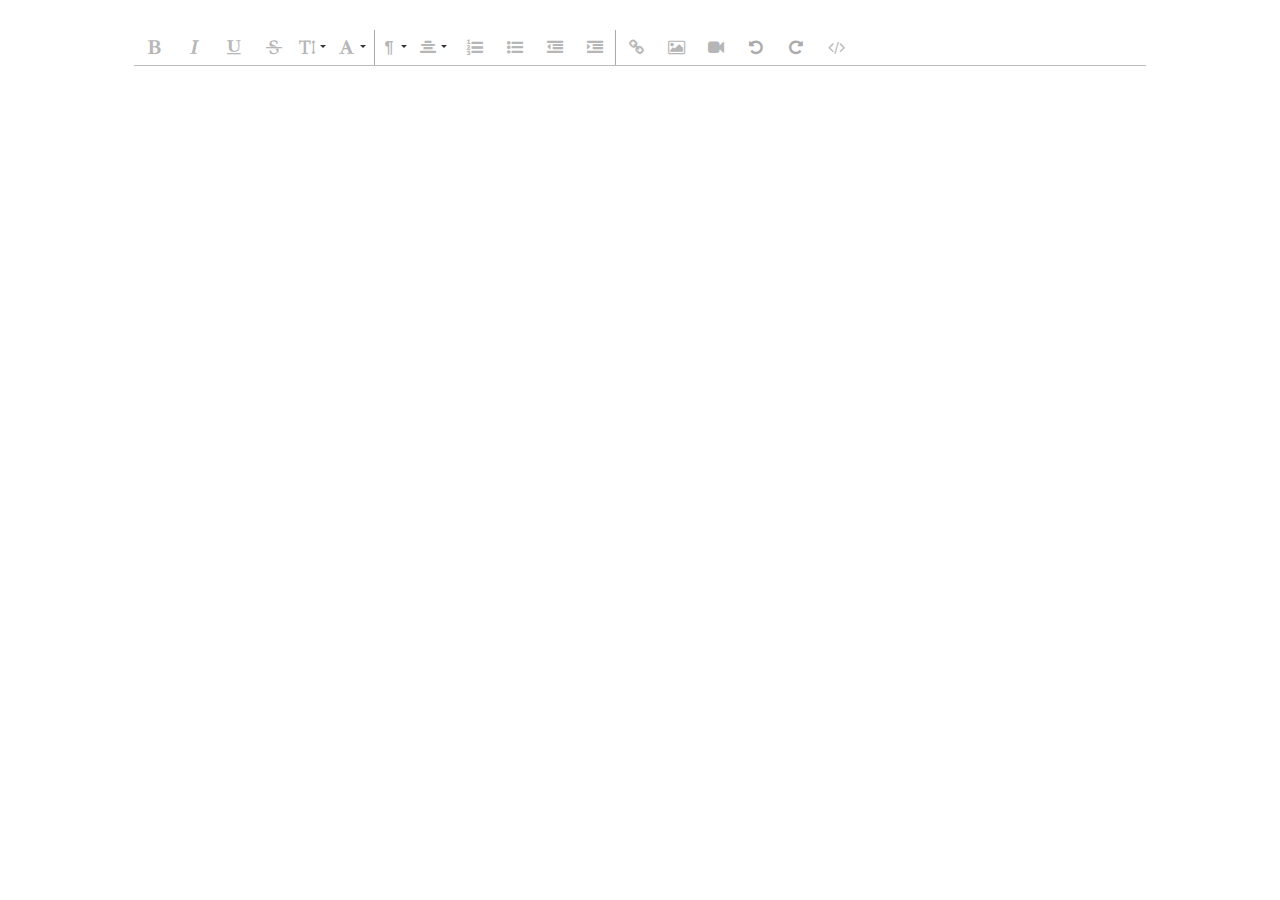
<file: basic.html>
<!DOCTYPE html>
<html>
<head>
	<link href="cosas/font-awesome.min.css" rel="stylesheet" type="text/css">
	<link href="cosas/froala_editor.min.css" rel="stylesheet" type="text/css">

    <style>
        body {
            text-align: center;
        }

        section {
            width: 80%;
            margin: auto;
            text-align: left;
        }
    </style>
</head>

<body>
  <section id="editor">
      <div id='edit' style="margin-top: 30px;">
         
      </div>
  </section>

  <script src="http://code.jquery.com/jquery-1.10.2.js"></script>
  <script src="js/froala_editor.min.js"></script>

  <script>
      $(function(){
          $('#edit').editable({inlineMode: false})
      });
  </script>
</body>
</html>
</file>
<file: estilos.css>
@font-face {
  font-family: 'Noto Serif';
  font-style: normal;
  font-weight: 400;
  src: local('Noto Serif'), local('NotoSerif'), url(http://themes.googleusercontent.com/static/fonts/notoserif/v2/eCpfeMZI7q4jLksXVRWPQxsxEYwM7FgeyaSgU71cLG0.woff) format('woff');
}
@font-face {
  font-family: 'Noto Serif';
  font-style: normal;
  font-weight: 700;
  src: local('Noto Serif Bold'), local('NotoSerif-Bold'), url(http://themes.googleusercontent.com/static/fonts/notoserif/v2/lJAvZoKA5NttpPc9yc6lPQFhaRv2pGgT5Kf0An0s4MM.woff) format('woff');
}
@font-face {
  font-family: 'Noto Serif';
  font-style: italic;
  font-weight: 400;
  src: local('Noto Serif Italic'), local('NotoSerif-Italic'), url(http://themes.googleusercontent.com/static/fonts/notoserif/v2/HQXBIwLHsOJCNEQeX9kNz3hCUOGz7vYGh680lGh-uXM.woff) format('woff');
}

@font-face {
	font-family: FontAwesome;
	src:url('font/fonts/icomoon.eot?-mi6o5j');
	src:url('font/fonts/icomoon.eot?#iefix-mi6o5j') format('embedded-opentype'),
		url('font/fonts/icomoon.woff?-mi6o5j') format('woff'),
		url('font/fonts/icomoon.ttf?-mi6o5j') format('truetype'),
		url('font/fonts/icomoon.svg?-mi6o5j#icomoon') format('svg');
	font-weight: normal;
	font-style: normal;
}
@import url(
	http://fonts.googleapis.com/css?family=Droid+Sans:400,700
	);

@font-face {
	font-family: 'icomoon';
	src:url('fonts/icomoon.eot');
	src:url('fonts/icomoon.eot?#iefix') format('embedded-opentype'),
		url('fonts/icomoon.woff') format('woff'),
		url('fonts/icomoon.ttf') format('truetype'),
		url('fonts/icomoon.svg#icomoon') format('svg');
	font-weight: normal;
	font-style: normal;
}
@font-face {
	font-family: 'icomoon2';
	src:url('icons/fonts/icomoon.eot');
	src:url('icons/fonts/icomoon.eot?#iefix') format('embedded-opentype'),
		url('icons/fonts/icomoon.woff') format('woff'),
		url('icons/fonts/icomoon.ttf') format('truetype'),
		url('icons/fonts/icomoon.svg#icomoon') format('svg');
	font-weight: normal;
	font-style: normal;
}
@font-face {
	font-family: 'icomoon3';
	src:url('masiconos/fonts/icomoon.eot');
	src:url('masiconos/fonts/icomoon.eot?#iefix') format('embedded-opentype'),
		url('masiconos/fonts/icomoon.ttf') format('truetype'),
		url('masiconos/fonts/icomoon.woff') format('woff'),
		url('masiconos/fonts/icomoon.svg#icomoon') format('svg');
	font-weight: normal;
	font-style: normal;
}
*:not(.fa,header)
{
	color: #9B9B9B
}
::selection {
    color: #222;
    background: #D6EDFF;
    text-shadow: none;
}
::-moz-selection {
    color: #222;
    background: #D6EDFF;
    text-shadow: none;
}
a
{
	color: #2edd71;
	text-decoration: none;
}
body
{
	font-family: sans-serif;
}
header
{
	background-color:#2ecc71;
	margin-bottom: 6px;
	box-shadow:  0 6px 0  #27ae60;
	height: 130px;
}
form #email
{
	display: none;
}
header ul li,
header nav
{
	display: inline-block;
}
header ul li,
header ul a
{
	text-decoration: none;
	color: #fff;
	font-size: 35px;
}
header ul li
{
	padding: 3px 4%;
}
header nav
{
	text-decoration: none;
	color: #ccc;
	font-size: 20px;
	margin: 2.2em 0 0 0;
}
#form input
{
	padding: 13px;
	border: none;
	border-radius: 3px;
	background-color: #fff;
	margin: 0.8em auto 0 auto;
	font-size: 25px;
	text-align: center;
	width: 12em;
}
#name
{
	display: block;
}
#form_container
{
	background-color:#ecf0f1;
	margin:1em 0 6px 0;
	box-shadow:  0 6px 0  #bdc3c7;
	padding-bottom:  6px;
}

header #social
{
	padding: 10px;
	color: #fff !important;
	float: right;
	margin: 43px 40px 43px 3px;
	font-family: FontAwesome;
    border-radius: 3px;
    border: none;
    display: inline-block;
    font-size: 34px;
    width: 20%;
    left: 74%;
}
header #social aside
{
	color: #fff
}
header #social a
{
	display: inline-block;
	color: #fff !important;
}
header #social #fb:before
{
	content:"\e618"
}
header #social #tt:before
{
	content:"\e619"
}
header #social #yt:before
{
	content:"\e61b"
}
header #social #gh:before
{
	content:"\e62f"
}
#titulo
{
	text-align: center;
	display: inline-block;
	width: 100%;
	margin: 1em 0 0 0;
	color: #bdc3c7;
	font-weight: normal;
	font-size: 30px;
}
form textarea
{
	width: 100% !important;
	height: 9em;
	margin-right: 0 !important;
	margin-left:  0 !important;
	padding: 20px 0 13px 0;
}


#navegacion
{
	width: 80%;
	display: inline-block !important;
	float: right;
}
header figure
{
	height: 100%;
	width: 208px;
	display: inline-block;
	margin-left: 6px;
	float: left;
}
header figure img
{
	width: 100%;
	margin: 0;
}

#slideshow_and_signup
{
	overflow: hidden;
	width: 100%;
}
#slideshow_container
{
	background-color: #ecf0f1;
	box-shadow:  0 6px 0  #bdc3c7;
	display: inline-block;

	margin: 0.5em 0;
	width: 69%;
	float: left;
}
#registro
{
	background-color: #ecf0f1;
	box-shadow:  0 6px 0  #bdc3c7;
	display: inline-block;
	float: right;
	height: 414px;
	margin: 0.5em 0;
	vertical-align: top;
	width: 30%;
	position: relative;
}
#registro input,
#registro button
{
	background-color: #fff;
	border-radius: 3px;
	border: none;
	display: block;
	font-size: 25px;
	margin:  0.2em auto;
	padding: 10px 3%;
	width: 88%;
}
#registro input:first-child
{
	margin-top: 3%;
}
#registro button
{
	background-color: #fff;
	box-shadow:  0 6px 0  #bdc3c7;
	color:#9B9B9B;
	position: absolute;
	bottom: 7px;
}
#signUp
{
	left: 6%;
}
#searchCont
 {
 	  	width: 60% !important;
    float: left;
    margin-left: 3% !important;
    padding: 13px !important;
 }

 #searchBut
 {
 	bottom: -16px !important;
 	right: 3%;
 	width: 26% !important;
 	padding: 12px 3% !important;
 	font-family: FontAwesome !important;

 }
  #searchBut:before
{
	content: "\e630";	
}
#registro button:active
{
  background-color: #E3E6E7;
  bottom: 1px;
  border-width: 0;
  outline: none;
  box-shadow: inset 0 0 4px rgba(0, 0, 0, 0.3), inset 0 2px 1px rgba(0, 0, 0, 0.4), 0 2px #ecf0f1;
}
#searchBut:active
 {
  	bottom: -22px !important;

 }
input:focus,
form textarea:focus
{
	outline: none;
	box-shadow:  inset 0 -2px 0  #bdc3c7;
}

#registro button:focus
{
	outline:0.1px solid #bdc3c7;
}
header nav ul li a:focus
{
	outline: none;
	box-shadow:  0 2px 0  #bdc3c7;
}
.item 
{
	background:#ecf0f1;
	/*El borde ( Sólo para abajo )*/
	box-shadow:  0 6px 0  #bdc3c7;
	/*El margen ( Sólo para abajo )*/
	margin-bottom:1em;
	/*El alto mínimo*/
	min-height:200px;
	padding: 1em;
	position: relative;
}

.item .link
{
	position: absolute;
	height: 100%;
	width: 100%;
	margin-top: -1em;
	left: 0;

}
/*Haciendo una caja tras el enlace a los comentarios*/
.datos_item .comentarios_item
{
	background:#bdc3c7;
	border-radius:2px; 
	color:white;
	margin:0 0 0 1em;
	padding:4px;
	position:relative;
	top: 4px;
	/*Eliminando toda decoración del texto*/
	text-decoration:none;
}
#text_area
{
	position: static;
}


/*Y agregando un triángulo abajo*/
.item .datos_item .comentarios_item:after
{
	border-left:5px solid transparent;
	border-right:5px solid transparent;
	border-top:5px solid #bdc3c7;
	content:"";
	left:18px;
	position:absolute;
	top:100%;
}
.item_imagen .datos_item .comentarios_item:after{
	border-left:5px solid transparent;
	border-right:5px solid transparent;
	border-top:5px solid #bdc3c7;
	content:"";
	left:18px;
	position:absolute;
	top:97%;
}
/*Características de las etiquetas*/
.datos_item .tag_item 
{
	background:#bdc3c7;

	color:white;
	float:left;
	font-size: 16px;
	margin:0 0.2em;
	padding:0.2em 0.5em;
	text-decoration:none;
}

/*El contenedor de la imagen del item*/
.imagen_item 
{
	float:left;
	margin:0 1em 0 0;
	width: 200px;
	height: 200px;
}


/*El enlace al artículo*/
.titulo_item a 
{
	color:#9B9B9B;
	text-decoration:none;
}
.titulo_item
{

	font-weight: normal;
	font-size: 42px;

}
#text_area
{
	position: relative;
}
#name:before
{
	font-family: "icomoon2";
	content: " \e601"
}
#name
{
	z-index: 9999;
}
#img_up
{
	width: 25px;
	height: 25px;

	position: absolute;
	top: 1px;
	right: 25px;
}
#draw
{
	width: 25px;
	height: 25px;

	position: absolute;
	top: 4px;
	right: 55px;
}
#img_up:after
{
	font-family: "icomoon2";
	content: " \e600";	
	font-size:25px;
	color: #ccc;
}

#draw:after
{
	font-family: "icomoon3";
	content: " \e618";	
	font-size:20px;
	color: #ccc;
}
.img_input_hidden
{
    display: block;
    visibility: hidden;
    width: 0;
    height: 0;
}
.md-trigger
{
    display: block;
    visibility: hidden;
    width: 0;
    height: 0;
}
.imagen_item 
{
	float:left;
	margin:0 1em 0 0;
}

/*La imagen del item*/
.imagen_item img 
{
	margin:0;
	width:200px;
}

.item_imagen
{
	text-shadow:none;
	margin-top: 8px;
}

/*El título del itemito*/
.item_imagen .titulo_item_imagen 
{
	font-size:23px;
	padding:0 0.5em ;
}

/*Los links del itemito*/
.item_imagen .titulo_item_imagen a 
{
	color: #9B9B9B;
	text-decoration:none;
	font-weight: normal;
	
}
.item_imagen .tag_item
{
	position: relative;
}

.item_imagen .tag_item:after
{
	font-family: 'icomoon';
	content: " \e601";
	position: relative;
	top:0.1em;
}
#navegacion nav
{
	width: 60%;
}
#navegacion input
{
	width: 20%;
}
.item:first-child
{
	margin-top: 0.5em;
}
.wPaint-menu-icon-name-undo:after
{
	font-family: "icomoon3";
	content: " \e602";	
	font-size:16px;
	color: #fff;
	position: absolute;
	top: 15px;
	color: 
	left: 6px;
	font-weight: bold;
}
.wPaint-menu-icon-name-redo:after
{
	font-family: "icomoon3";
	content: " \e603";	
	font-size:16px;
	color: #fff;
	position: absolute;
	top: 15px;
	left: 6px;
	font-weight: bold;
}
.wPaint-menu-icon-name-clear:after
{
	font-family: "icomoon3";
	content: " \e628";	
	font-size:25px;
	color: #fff;
	position: absolute;
	top: 15px;
	left: 2px;
}
.wPaint-menu-icon-name-rectangle:after
{
	font-family: "icomoon3";
	content: " \e625";	
	font-size:18px;
	color: #fff;
	position: absolute;
	top: 12px;
	left: 5px;
	font-weight: bold;
}
#wPaint
{
	background-color: #fff !important
}

#image-list 
{
	list-style:none;
	margin:0;
	padding:0;
}
#image-list img 
{
	width: 100%;
}
.item .descripcion
{
	color: #9B9B9B;
	font-size: 23px;
	margin-top: 1em;

}
.item .info
{
	position: absolute;
	right: 10px;
	bottom: 10px;
	height: 25px;
	width: 25px;
	z-index: 11;
	background-color: rgba(0,0,0,0);
}

.item .link_info
{
	position: absolute;
	right: 10px;
	bottom: 10px;
	height: 25px;
	width: 25px;
	z-index: 12;
	background-color: rgba(0,0,0,0);
}

.item .info:after
{
	font-family: "icomoon3";
	content: "\e62f";
	font-size:25px;
	color: #bdc3c7;
}
.item .caption
{
	position: absolute;
	height: 100%;
	width: 100%;
	margin-top: -1em;
	left: 0;
	background-color: rgba(0,0,0,0.5);

	display: none;

}
.item .caption .level
{
	display: inline-block;
	top: 55px;
	left: 85px;
	position: absolute;
}

.item .caption .level:before
{
	font-family: "icomoon3";
	content: "\e630";
	font-size:55px;
	color: #bdc3c7;
	display: block;

}
.item .caption .level p
{
	margin: auto;
	font-size: 43px;
	text-align: center;
	color: #bdc3c7;
}
.item .caption .tags
{
	position: absolute;
	top: 40%;
	right: 0;
	display: inline-block;
}
.item .caption .tags .tag
{
	display: inline-block;
	padding: 10px;
	margin-left: 1em;
	border-radius: 6px;
	border: 3px solid #bdc3c7;
}
.item .caption .tags .tag p
{
	color: #bdc3c7;
	font-size: 30px;
}
@media screen and (max-width: 1210px) {
	#blog_bp
	{
		padding-right: 45%
	}
	header
	{
		height: 190px;
	}
	header figure
{
	height: 100%;
	width: 300px;
	display: inline-block;
	margin-left: 6px;
	float: left;
}
#navegacion
{
	width: 55%
}
#navegacion nav{
	width: 240px;
	margin:0;

}
header input
{
margin: 70px 40px 43px 3px;
}
#navegacion input {
width: 30%;
}
}
object
{
	height: 100%;
	width:100%;
}
.iview-caption
{
	bottom: 0;
	top: initial !important;
	width: 100% !important;
	height: 47px !important;
}
.item_imagen .titulo_item_imagen
{
	text-align: center;
}

#editor
{
width: 100%;
}

.froala-element.f-basic
{
	height: 10em;
	border-bottom: solid 1px grey !important; 
}
#email
{
	display: none;
}
input
{
	color: #9B9B9B;
}
header #social
{
	-webkit-box-sizing: initial !important;
	-moz-box-sizing: initial !important;
	box-sizing: initial !important;
}
#stScroll
{
     width: 100%;
     height: 17px;
     overflow-x: scroll;
     overflow-y: hidden;
     top: 0;
     /*width: 60%;*/
}
#ensanchador
{
    height: 16px;
    width: 2000px;
    overflow: hidden;
    padding: 1em
}
</file>
<file: css/iview.css>
/* The slider */
.iviewSlider {
	overflow: hidden;
}

/* The timer in the Slider */
#iview-timer {
	position: absolute;
	z-index: 100;
	top: 10;
	border-radius: 5px;
	cursor: pointer;
	margin-top: -10px;
}

#iview-timer div {
	border-radius: 3px;
}

/* The Preloader in the Slider */
#iview-preloader {
	position: absolute;
	z-index: 1000;
	border-radius: 3px;
	border: #000 1px solid;
	padding: 1px;
	width: 100px;
	height: 3px;
}
#iview-preloader div {
	float: left;
	border-radius: 2px;
	height: 7px;
	background: #000;
	width: 0px;
}

/* The strips and boxes in the Slider */
.iview-strip {
	display:block;
	position:absolute;
	z-index:5;
}
.iview-block {
	display:block;
	position:absolute;
	z-index:5;
}

/* Direction nav styles (e.g. Next & Prev) */
.iview-directionNav a {
	position:absolute;
	top:45%;
	z-index:9;
	cursor:pointer;
}
.iview-prevNav {
	left:0px;
}
.iview-nextNav {
	right:0px;
}

/* Control nav styles (e.g. 1,2,3...) */
.iview-controlNav {
	position:absolute;
	z-index:9;
}
.iview-controlNav a {
	z-index:9;
	cursor:pointer;
}
.iview-controlNav a.active {
	font-weight:bold;
}
.iview-controlNav .iview-items ul {
	list-style: none;
}
.iview-controlNav .iview-items ul li {
	display: inline;
	position: relative;
}
.iview-controlNav .iview-tooltip {
	position: absolute;
}

/* The captions in the Slider */
.iview-caption {
	position:absolute;
	z-index:4;
	overflow: hidden;
	cursor: default;
}

/* The video show in the Slider */
.iview-video-show {
	background: #000;
	position: absolute;
	width: 100%;
	height: 100%;
	z-index: 101;
}
.iview-video-show .iview-video-container {
	position: relative;
	width: 100%;
	height: 100%;
}
.iview-video-show .iview-video-container a.iview-video-close {
	position: absolute;
	right: 10px;
	top: 10px;
	background: #000;
	color: #FFF;
	height: 20px;
	width: 20px;
	text-align: center;
	line-height: 29px;
	font-size: 22px;
	font-weight: bold;
	overflow: hidden;
	border-radius: 15px;
}
.iview-video-show .iview-video-container a.iview-video-close:hover {
	background: #000;
}
</file>
<file: css/skin 4/style.css>
.container {
	display: block;
	margin: 0px auto;
}

#iview {
	display: block;
	min-width: 300px;
	background: #000;
	background: rgba(0, 0, 0, 0.7);
	position: relative;
	margin: 0 auto;
	overflow: hidden;
}

#iview .iviewSlider {
	display: block;
	width: 900px;
	height: 400px;
	overflow: hidden;
}


#iview div.iview-directionNav {
	position: absolute;
	top: 47%;
	left: 0px;
	z-index: 9;
	width: 100%;
}

#iview div.iview-directionNav a {
	display: block;
	cursor: pointer;
	position: absolute;
	width: 27px;
	height: 27px;
	background-image: url(../../img/bg_direction_nav_white.png);
	text-indent: -9999px;
	transition: left 0.3s ease-in-out;
	transition-property: left,right;
}

#iview div.iview-directionNav a.iview-nextNav {
	right: -27px;
	background-position: 27px 0px;
}

#iview div.iview-directionNav a.iview-prevNav {
	left: -27px;
	background-position: 0px 0px
}

#iview.iview-hover div.iview-directionNav a.iview-nextNav {
	right: 20px;
}

#iview.iview-hover div.iview-directionNav a.iview-prevNav {
	left: 20px;
}

.iview-caption {
	background: url('../../img/caption-bg.png');
	color: #FFF;
	border-radius: 0;
	padding: 10px 15px;
	font-family: Verdana;
	font-size: 12px;
	text-shadow: #000 1px 1px 0px;
	margin-bottom: 0;
}

.iview-caption.caption1 {
	text-shadow: none;
}

.iview-caption.caption2 {
	text-shadow: none;
}

.iview-caption.caption3 {
	text-shadow: none;
}

#iview-preloader {
	border: #666 1px solid;
	width: 150px
}

#iview-preloader div {
	background: #666;
}
#iview-timer {
	border-radius: 0;
}

#iview-timer div {
	border-radius: 0;
}
</file>
<file: responsive nav/responsive-nav.css>
.nav-toggle {
  -webkit-tap-highlight-color: rgba(0,0,0,0);
  -webkit-touch-callout: none;
  -webkit-user-select: none;
  -moz-user-select: none;
  -ms-user-select: none;
  -o-user-select: none;
  user-select: none;
}

@media screen and (max-width: 350px){
  form input
  {
    width: 100%;
    padding-left:0;
    padding-right:0;  
  }

}
}
@media screen and (min-width: 770px) {
  .js .nav-collapse {
    position: relative;
  }
  .js .nav-collapse.closed {
    max-height: none;
  }
  .js .nav-collapse.opened {
    max-height: none;
  }
  .nav-toggle {
    display: none;
  }
  header
    {
      height: 130px ;
    }

}
@media screen and (max-width: 770px) {
 #navegacion nav
 {margin-top: 40px !important;
}
  header
  {
    transition: height 0.3s ease;
  }
    .nav-collapse
      {
        display: inline-block !important; 
        width: 100% !important;
        margin-top: 50px;
      }
    .nav-collapse ul {
        display: block;
        list-style: none;
        margin: 0;
        padding: 0;
        width: 100%;
    }

    .nav-collapse li {
        display: block;
        width: 100%;
    }
    .js .nav-collapse {
        clip: rect(0 0 0 0);
        display: block;
        max-height: 0;
        overflow: hidden;
        position: absolute;
        zoom: 1;
    }
    #navegacion
    {
      width: 100%;
    }
    #navegacion nav
    {
      width: 50%;
      text-align: left;
    }
    header figure
    {
      display: none;
    }
    header #social
    {
      width: 65%;
      margin:0 !important;
      text-align: right;
    }
    
    #slideshow_container
    {
      display: none;
    }
    #registro
    {
      display: none;
    }
    #container .item figure
    {
      position: relative;
      width: 100%;
      height: 0;
      padding-bottom: 100%;
    }
    .titulo_item
    {
      text-align: center;
    }
    #container .item figure img
    {
      width: 100%;
    }
    .datos_item
    {
      display: none;
    }
    .nav-toggle
    {
      float: left;
      position: absolute !important;
      top: 0;
      left: 10%
    }
  
    .nav-toggle:after{
 
        font-family: 'icomoon';
       content: "\e600";
       font-size: 50px;
       color: #fff;
    }
    #navegacion input
    {
      width: 50%;
     margin: 0;
     right: 0;
     position: absolute;
    }
    header
    {
      height: 49px ;
    }
    header.abierto
{
height: 15em ;
}
header.cerrado
{
height: 49px  ;
}

}
/* ------------------------------------------
  DEMO PAGE'S STYLES
--------------------------------------------- */
body, div,
h1, h2, h3, h4, h5, h6,
p, blockquote, pre, dl, dt, dd, ol, ul, li, hr,
fieldset, form, label, legend, th, td,
article, aside, figure, footer, header, hgroup, menu, nav, section,
summary, hgroup {
  margin: 0;
  padding: 0;
  border: 0;
}

a:active,
a:hover {
  outline: 0;
}

@-webkit-viewport { width: device-width; }
@-moz-viewport { width: device-width; }
@-ms-viewport { width: device-width; }
@-o-viewport { width: device-width; }
@viewport { width: device-width; }


.nav-collapse,
.nav-collapse * {
  -moz-box-sizing: border-box;
  -webkit-box-sizing: border-box;
  box-sizing: border-box;
}

.nav-collapse,
.nav-collapse ul {
  list-style: none;
  width: 100%;
  float: left;
}


@media screen and (min-width: 770px) {
  .nav-collapse ul ul a {
    display: none;
  }

}

@media screen and (max-width: 726px) {
  @media screen and (min-width: 770px) {
  #navegacion nav
  {
    width: 40%;
  }
  #navegacion input
  {
    width: 35% ;
  }
  form #mensaje
  {
    height: 7em;
  }
}
}
@media screen and (max-width: 790px) {
    header #social
    {
       margin: 20px 40px 0 3px;

    }
}
@media screen and (max-width: 360px) {
 header #social a
    {
      margin: 0 -3px;
    
    }
  }
</file>
<file: responsive nav/demos/advanced-left-navigation/styles.css>
body,div,
h1,h2,p,
ol,ul,li {
  margin: 0;
  padding: 0;
  border: 0;
}

@-webkit-viewport { width: device-width; }
@-moz-viewport { width: device-width; }
@-ms-viewport { width: device-width; }
@-o-viewport { width: device-width; }
@viewport { width: device-width; }

html, body {
  min-height: 100%;
}

body {
  min-width: 290px;
  -webkit-font-smoothing: antialiased;
  -webkit-text-size-adjust: 100%;
  -ms-text-size-adjust: 100%;
  text-size-adjust: 100%;
  background: #444 url("debut_dark.png") repeat;
  color: #666;
  font: normal 100%/1.5 "Helvetica Neue", Helvetica, Arial, sans-serif;
}

h1 {
  font-size: 3em;
  line-height: 1;
  color: #222;
  margin-bottom: .5em;
  float: left;
  width: 100%;
}

h2 {
  float: left;
  width: 100%;
  font-size: 1.5em;
  color: #222;
  margin: 1em 0 .5em;
}

p {
  float: left;
  width: 100%;
  margin-bottom: 1em;
}

p.intro {
  font-size: 1.25em;
  color: #555;
  font-weight: bold;
}

a {
  color: #f4f4f4;
  text-decoration: none;
}

a:active,
a:hover {
  outline: 0;
}

.main {
  -webkit-box-sizing: border-box;
  -moz-box-sizing: border-box;
  box-sizing: border-box;
  -webkit-overflow-scrolling: touch;
  padding: 3em 4em;
  position: fixed;
  overflow: hidden;
  overflow-y: scroll;
  border-top-left-radius: 5px;
  box-shadow: 0 0 15px rgba(0,0,0, .6);
  top: .8em;
  right: 0;
  bottom: 0;
  width: 76%;
  background: #fff;
}

.main::-webkit-scrollbar {
  -webkit-appearance: none;
  background-color: rgba(0,0,0, .15);
  width: 8px;
  height: 8px;
}

.main::-webkit-scrollbar-thumb {
  border-radius: 0;
  background-color: rgba(0,0,0, .4);
}

.nav-collapse {
  position: absolute;
  width: 24%;
  top: 2em;
  left: 0;
}

.nav-collapse ul {
  display: block;
  width: 100%;
  list-style: none;
}

.nav-collapse li {
  width: 100%;
  display: block;
}

.nav-collapse a {
  color: #aaa;
  font-weight: bold;
  -webkit-box-sizing: border-box;
  -moz-box-sizing: border-box;
  box-sizing: border-box;
  -webkit-transition: background .3s ease;
  -moz-transition: background .3s ease;
  transition: background .3s ease;
  text-shadow: 0 -1px rgba(0,0,0, .5);
  border-bottom: 1px solid rgba(0,0,0, .2);
  border-top: 1px solid rgba(255,255,255, .1);
  display: block;
  padding: .6em 2em;
  width: 100%;
}

.nav-collapse a:hover { background: rgba(255,255,255, .1) }
.nav-collapse .active a { color: #fff; background: rgba(0,0,0, .3) }
.nav-collapse li:first-child a { border-top: 0 }
.nav-collapse li:last-child a { border-bottom: 0 }
.nav-toggle { display: none }

@media screen and (max-width: 770px) {
  .js .nav-collapse {
    clip: rect(0 0 0 0);
    max-height: 0;
    position: absolute;
    display: block;
    overflow: hidden;
  }
  #navegacion nav
  {
    margin-top: 40px !important;
  }
  .nav-collapse {
    top: 0;
    width: 100%;
    position: relative;
  }
  .nav-collapse.opened { max-height: 9999px}
  .nav-collapse a:hover { background: transparent }
  .nav-collapse .active a:hover { color: #fff; background: rgba(0,0,0, .3) }
  .nav-toggle {
    -webkit-touch-callout: none;
    -webkit-user-select: none;
    -moz-user-select: none;
    -ms-user-select: none;
    user-select: none;
    width: 70px;
    height: 55px;
    float: right;
    display: block;
    margin: 0 -2em 1em 0;
    text-indent: -9999px;
    overflow: hidden;
    background: #444 url("hamburger.gif") no-repeat 50% 33%;
  }
  .main {
    -webkit-overflow-scrolling: auto;
    box-shadow: none;
    padding: 0 2em 2em;
    border-radius: 0;
    position: relative;
    width: 100%;
    overflow: hidden;
  }
  .main::-webkit-scrollbar { background-color: transparent }
}

@media screen and (-webkit-min-device-pixel-ratio: 1.3), screen and (min--moz-device-pixel-ratio: 1.3), screen and (-o-min-device-pixel-ratio: 2 / 1), screen and (min-device-pixel-ratio: 1.3), screen and (min-resolution: 192dpi), screen and (min-resolution: 2dppx) {
  body {
    background-image: url("debut_dark_@2X.png");
    -webkit-background-size: 200px 200px;
    -moz-background-size: 200px 200px;
    -o-background-size: 200px 200px;
    background-size: 200px 200px;
  }
  .nav-toggle {
    background-image: url("hamburger-retina.gif");
    -webkit-background-size: 100px 100px;
    -moz-background-size: 100px 100px;
    -o-background-size: 100px 100px;
    background-size: 100px 100px;
  }
}

@media screen and (min-width: 76em) {
  .nav-collapse { width: 18em }
  .main { width: auto; left: 18em }
}
</file>
<file: responsive nav/demos/ie-support-using-respondjs/styles.css>
/* ------------------------------------------
  NECESSARY STYLES FOR RESPONSIVE NAV
--------------------------------------------- */

.nav-collapse ul {
  margin: 0;
  padding: 0;
  width: 100%;
  display: block;
  list-style: none;
}

.nav-collapse li {
  width: 100%;
  display: block;
}

.js .nav-collapse {
  clip: rect(0 0 0 0);
  max-height: 0;
  position: absolute;
  display: block;
  overflow: hidden;
  zoom: 1;
}

.nav-collapse.opened {
  max-height: 9999px;
}

@media screen and (min-width: 770px) {
  .js .nav-collapse {
    position: relative;
    max-height: none;
  }
  .nav-toggle {
    display: none;
  }
}


/* ------------------------------------------
  DEMO PAGE'S STYLES
--------------------------------------------- */
body, div,
h1, h2, h3, h4, h5, h6,
p, blockquote, pre, dl, dt, dd, ol, ul, li, hr,
fieldset, form, label, legend, th, td,
article, aside, figure, footer, header, hgroup, menu, nav, section,
summary, hgroup {
  margin: 0;
  padding: 0;
  border: 0;
}

a:active,
a:hover {
  outline: 0;
}

@-webkit-viewport { width: device-width; }
@-moz-viewport { width: device-width; }
@-ms-viewport { width: device-width; }
@-o-viewport { width: device-width; }
@viewport { width: device-width; }

body {
  -webkit-text-size-adjust: 100%;
  -ms-text-size-adjust: 100%;
  text-size-adjust: 100%;
  color: #37302a;
  background: #fff;
  font: normal 100%/1.4 sans-serif;
}

.nav-collapse,
.nav-collapse * {
  -moz-box-sizing: border-box;
  -webkit-box-sizing: border-box;
  box-sizing: border-box;
}

.nav-collapse,
.nav-collapse ul {
  list-style: none;
  width: 100%;
  float: left;
}

.nav-collapse li {
  float: left;
  width: 100%;
}

@media screen and (min-width: 770px) {
  .nav-collapse li {
    width: 25%;
    *width: 24.9%; /* IE7 Hack */
    _width: 19%; /* IE6 Hack */
  }
}

.nav-collapse a {
  color: #fff;
  text-decoration: none;
  width: 100%;
  background: #f4421a;
  border-bottom: 1px solid white;
  padding: 0.7em 1em;
  float: left;
}

@media screen and (min-width: 770px) {
  .nav-collapse a {
    margin: 0;
    padding: 1em;
    float: left;
    text-align: center;
    border-bottom: 0;
    border-right: 1px solid white;
  }
}

.nav-collapse ul ul a {
  background: #ca3716;
  padding-left: 2em;
}

@media screen and (min-width: 770px) {
  .nav-collapse ul ul a {
    display: none;
  }
}

.nav-toggle {
  -webkit-touch-callout: none;
  -webkit-user-select: none;
  -moz-user-select: none;
  -ms-user-select: none;
  user-select: none;
  width: 70px;
  height: 55px;
  float: right;
  text-indent: -9999px;
  overflow: hidden;
  background: #f4421a url("hamburger.gif") no-repeat 50% 33%;
}

@media screen and (-webkit-min-device-pixel-ratio: 1.3), screen and (min--moz-device-pixel-ratio: 1.3), screen and (-o-min-device-pixel-ratio: 2 / 1), screen and (min-device-pixel-ratio: 1.3), screen and (min-resolution: 192dpi), screen and (min-resolution: 2dppx) {
  .nav-toggle {
    background-image: url("hamburger-retina.gif");
    -webkit-background-size: 100px 100px;
    -moz-background-size: 100px 100px;
    -o-background-size: 100px 100px;
    background-size: 100px 100px;
  }
}
</file>
<file: css/articulo.css>
/* ==========================================================================
   Table of Contents
   ========================================================================== */

/*

    0.  Includes
    1.  Icons
    2.  General
    3.  Utilities
    4.  General
    5.  Single Post
    6.  Third Party Elements
    7.  Pagination
    8.  Footer
    9.  Media Queries (Tablet)
    10. Media Queries (Mobile)

 */

/* ==========================================================================
   0. Includes - Ground zero
   ========================================================================== */

@import url(normalize.css);


/* ==========================================================================
   1. Icons - Sets up the icon font and respective classes
   ========================================================================== */

/* Import the font file with the icons in it */
@font-face {
    font-family: 'icons';
    src:url('../fonts/icons.eot');
    src:url('../fonts/icons.eot?#iefix') format('embedded-opentype'),
        url('../fonts/icons.woff') format('woff'),
        url('../fonts/icons.ttf') format('truetype'),
        url('../fonts/icons.svg#icons') format('svg');
    font-weight: normal;
    font-style: normal;
}

/* Apply these base styles to all icons */
.icon-ghost:before, 
.icon-feed:before, 
.icon-twitter:before, 
.icon-google-plus:before, 
.icon-facebook:before {
    font-family: 'icons';
    speak: none;
    font-style: normal;
    font-weight: normal;
    font-variant: normal;
    text-transform: none;
    line-height: 1;
    -webkit-font-smoothing: antialiased;
    text-decoration: none;
}

/* Each icon is created by inserting the corret character into the 
   content of the :before pseudo element. Like a boss. */
.icon-ghost:before {
    content: "\e000";
}
.icon-feed:before {
    content: "\e001";
}
.icon-twitter:before {
    content: "\e002";
    font-size: 1.1em;
}
.icon-google-plus:before {
    content: "\e003";
}
.icon-facebook:before {
    content: "\e004";
}


/* ==========================================================================
   2. General - Setting up some base styles
   ========================================================================== */

html {
    height: 100%;
    max-height: 100%;
    font-size: 62.5%;
}

body {

    font-size: 2.0rem;
    color: #3A4145;
}

::-moz-selection {
    color: #222;
    background: #D6EDFF;
    text-shadow: none;
}

::selection {
    color: #222;
    background: #D6EDFF;
    text-shadow: none;
}

h1, h2, h3,
h4, h5, h6 {
    text-rendering: optimizeLegibility;
    line-height: 1;
    margin-top: 0;
    font-family: 'Open Sans', sans-serif;
}

h1 {
    font-size: 5rem;
    line-height: 1.2em;
    letter-spacing: -2px;
    text-indent: -3px;
}

h2 {
    font-size: 4rem;
    line-height: 1.2em;
    letter-spacing: -1px;
    text-indent: -2px;
}

h3 {
    font-size: 3.5rem;
}

h4 {
    font-size: 3rem;
}

h5 {
    font-size: 2.5rem;
}

h6 {
    font-size: 2rem;
}

a {
    color: #4a4a4a;
    transition: color ease 0.3s;
}



h1 a, h2 a, h3 a,
h4 a, h5 a, h6 a {
    color: #50585D;
}


.content p,.content ul,.content ol,.content dl {
    margin: 1.6em 0 !important;
}


dl dt {
    float: left;
    width: 180px;
    overflow: hidden;
    clear: left;
    text-align: right;
    text-overflow: ellipsis;
    white-space: nowrap;
    font-weight: bold;
    margin-bottom: 1em
}

dl dd {
    margin-left: 200px;
    margin-bottom: 1em
}

hr {
    display: block;
    height: 1px;
    border: 0;
    border-top: 1px solid #efefef;
    margin: 3.2em 0;
    padding: 0;
}

blockquote {
    -moz-box-sizing: border-box;
    box-sizing: border-box;
    margin: 1.6em 0 1.6em -2.2em;
    padding: 0 0 0 1.6em;
    border-left: #4a4a4a 0.4em solid;
}

blockquote p {
    margin: 0.8em 0;
    font-style: italic;
}

blockquote small {
    display: inline-block;
    margin: 0.8em 0 0.8em 1.5em;
    font-size:0.9em;
    color: #ccc;
}

blockquote small:before { content: '\2014 \00A0'; }

blockquote cite {
    font-weight:bold;
}

blockquote cite a { font-weight: normal; }

mark {
    background-color: #ffc336;
}

code, tt {
    padding: 1px 3px;
    font-family: Inconsolata, monospace, sans-serif;
    font-size: 0.85em;
    white-space: pre-wrap;
    border: 1px solid #E3EDF3;
    background: #F7FAFB;
    border-radius: 2px;
}

pre {
    -moz-box-sizing: border-box;
    box-sizing: border-box;
    margin: 1.6em 0;
    border: 1px solid #E3EDF3;
    width: 100%;
    padding: 10px;
    font-family: Inconsolata, monospace, sans-serif;
    font-size: 0.9em;
    white-space: pre;
    overflow: auto;
    background: #F7FAFB;
    border-radius: 3px;
}

pre code, tt {
    font-size: inherit;
    white-space: -moz-pre-wrap;
    white-space: pre-wrap;
    background: transparent;
    border: none;
    padding: 0;
}

kbd {
    display: inline-block;
    margin-bottom: 0.4em;
    padding: 1px 8px;
    border: #ccc 1px solid;
    color: #666;
    text-shadow: #fff 0 1px 0;
    font-size: 0.9em;
    font-weight: bold;
    background: #f4f4f4;
    border-radius: 4px;
    box-shadow: 
        0 1px 0 rgba(0, 0, 0, 0.2), 
        0 1px 0 0 #fff inset;
}

table {
    -moz-box-sizing: border-box;
    box-sizing: border-box;
    margin: 1.6em 0;
    width:100%;
    max-width: 100%;
    background-color: transparent;
}

table th,
table td {
    padding: 8px;
    line-height: 20px;
    text-align: left;
    vertical-align: top;
    border-top: 1px solid #efefef;
}

table th { color: #000; }

table caption + thead tr:first-child th,
table caption + thead tr:first-child td,
table colgroup + thead tr:first-child th,
table colgroup + thead tr:first-child td,
table thead:first-child tr:first-child th,
table thead:first-child tr:first-child td {
    border-top: 0;
}

table tbody + tbody { border-top: 2px solid #efefef; }

table table table { background-color: #fff; }

table tbody > tr:nth-child(odd) > td,
table tbody > tr:nth-child(odd) > th {
    background-color: #f6f6f6;
}

table.plain tbody > tr:nth-child(odd) > td,
table.plain tbody > tr:nth-child(odd) > th {
   background: transparent;
}

iframe, .fluid-width-video-wrapper {
    display: block;
    margin: 1.6em 0;
}

/* When a video is inside the fitvids wrapper, drop the
margin on the iframe, cause it breaks stuff. */
.fluid-width-video-wrapper iframe {
    margin: 0;
}


/* ==========================================================================
   3. Utilities - These things get used a lot
   ========================================================================== */

/* Hides shit */
.hidden {
    text-indent: -9999px;
    visibility: hidden;
    display: none;
}

/* Creates a responsive wrapper that makes our content scale nicely */
.inner {
    position: relative;
    width: 80%;
    max-width: 700px;
    margin: 0 auto;
}

/* Centres vertically yo. (IE8+) */
.vertical {
    display: table-cell;
    vertical-align: middle;
}


/* ==========================================================================
   4. General - The main styles for the the theme
   ========================================================================== */

/* Big cover image on the home page */
.site-head {
    position: relative;
    display: table;
    width: 100%;
    height: 40%;
    margin-bottom: 5rem;
    text-align: center;
    color: #fff;
    background: #303538 no-repeat center center;
    background-size: cover;
}

.blog-logo {
    text-decoration: none;
}

/* Yo-logo. Yolo-go. Upload one in ghost/settings/ */
.blog-logo img {
    display: block;
    max-height: 100px;
    width: auto;
    margin: 0 auto;
    line-height: 0;
}

/* The details of your blog. Defined in ghost/settings/ */
.blog-title {
    margin: 10px 0 10px 0;
    font-size: 5rem;
    letter-spacing: -1px;
    font-weight: bold;
    font-family: 'Open Sans', sans-serif;
    text-shadow: 0 1px 6px rgba(0,0,0,0.1);
}

.blog-description {
    margin: 0;
    font-size: 1.8rem;
    line-height: 1.5em;
    font-weight: 300;
    font-family: 'Noto Serif', serif;
    letter-spacing: 0;
    text-shadow: 0 1px 3px rgba(0,0,0,0.15);
}

/* Every post, on every page, gets this style on its <article> tag */
.post {
    position: relative;
    width:80%;
    max-width: 700px;
    margin: 4rem auto;
    padding-bottom: 4rem;
    border-bottom: #EBF2F6 1px solid;
    word-break: break-word;
    hyphens: auto;
}

/* Add a little circle in the middle of the border-bottom on our .post
   just for the lolz and stylepoints. */
.post:after {
    display: block;
    content: "";
    width: 7px;
    height: 7px;
    border: #E7EEF2 1px solid;
    position: absolute;
    bottom: -5px;
    left: 50%;
    margin-left: -5px;
    background: #fff;
    -webkit-border-radius: 100%;
    -moz-border-radius: 100%;
    border-radius: 100%;
    box-shadow: #fff 0 0 0 5px;
}

.post-title {
    margin:0;
}

.post-title a {
    text-decoration: none;
}

.post-excerpt p {
    margin: 1.6rem 0 0 0;
    font-size: 0.9em;
    line-height: 1.6em;
}

.post-meta {
    display: inline-block;
    margin: 0 0 5px 0;
    font-family: 'Open Sans', sans-serif;
    font-size: 1.5rem;
    color: #9EABB3;
}

.post-meta a {
    color: #9EABB3;
    text-decoration: none;
}



.user-meta {
    position: relative;
    padding: 0.3rem 40px 0 100px;
    min-height: 77px;
}

.user-image {
    position: absolute;
    top: 0;
    left: 0;
}

.user-name {
    display: block;
    font-weight: bold;
}

.user-bio {
    display: block;
    max-width: 440px;
    font-size: 1.4rem;
    line-height: 1.5em;
}

.publish-meta {
    position: absolute;
    top: 0;
    right: 0;
    padding: 4.3rem 0 4rem 0;
    text-align: right;
}

.publish-heading {
    display: block;
    font-weight: bold;
}

.publish-date {
    display: block;
    font-size: 1.4rem;
    line-height: 1.5em;
}

/* ==========================================================================
   5. Single Post - When you click on an individual post
   ========================================================================== */

/* Tweak the .post wrapper style */
.post-template .post {
    margin-top: 0;
    border-bottom: none;
    padding-bottom: 0;
}

/* Kill that stylish little circle that was on the border, too */
.post-template .post:after {
    display: none;
}

/* Insert some mad padding up in the header for better spacing */
.post-template .post-header {
    padding: 60px 0;
    text-align: center;
}

.post-template .blog-title {
    display: inline-block;
    padding: 2.5rem 0;
}

/* Keep large images within the bounds of the post-width */
.post-content img {
    display: block;
    max-width: 100%;
    margin: 1em auto;
    height: auto;
}

/* The author credit area after the post */
.post-footer {
    position: relative;
    margin: 4rem 0 0 0;
    padding: 4rem 0 0 0;
    border-top: #EBF2F6 1px solid;
}

.post-footer h4 {
    font-size: 1.8rem;
    margin: 0;
}

.post-footer p {
    margin: 1rem 0;
    font-size: 1.4rem;
    line-height: 1.6em;
}

/* Create some space to the right for the share links */
.post-footer .author {
    margin-right: 180px;
}

/* Drop the share links in the space to the right.
   Doing it like this means it's easier for the author bio
   to be flexible at smaller screen sizes while the share
   links remain at a fixed width the whole time */
.post-footer .share {
    position: absolute;
    top: 4rem;
    right: 0;
    width: 140px;
}

.post-footer .share a {
    font-size: 1.8rem;
    display: inline-block;
    margin: 1.4rem 1.6rem 1.6rem 0;
    color: #BBC7CC;
    text-decoration: none;
}



/* ==========================================================================
   6. Third Party Elements - Embeds from other services
   ========================================================================== */

/* Github */

.gist table {
    margin: 0;
    font-size: 1.4rem;
}

.gist .line-number {
    min-width: 25px;
    font-size: 1.1rem;
}


/* ==========================================================================
   7. Pagination - Tools to let you flick between pages
   ========================================================================== */

/* The main wrapper for our pagination links */
.pagination {
    position: relative;
    width: 80%;
    max-width: 700px;
    margin: 4rem auto;
    font-family: 'Open Sans', sans-serif;
    font-size: 1.3rem;
    color: #9EABB3;
    text-align: center;
}

.pagination a {
    color: #9EABB3;
}

/* Push the previous/next links out to the left/right */
.older-posts,
.newer-posts {
    position: absolute;
    display: inline-block;
    padding: 0 15px;
    border: #EBF2F6 2px solid;
    text-decoration: none;
    border-radius: 30px;
    transition: border ease 0.3s;
}

.older-posts {
    right: 0;
}

.page-number {
    display: inline-block;
    padding: 2px 0;
}

.newer-posts {
    left: 0;
}


/* ==========================================================================
   8. Footer - The bottom of every page
   ========================================================================== */

.site-footer {
    position: relative;
    margin: 8rem 0 0 0;
    padding: 4rem 0;
    border-top: #EBF2F6 1px solid;
    font-family: 'Open Sans', sans-serif;
    font-size: 1.3rem;
    line-height: 1.7em;
    color: #BBC7CC;
    text-align: center;
    background: #F7FAFB;
}

.site-footer a {
    color: #BBC7CC;
    text-decoration: underline;
}

.poweredby .icon-ghost {
    font-weight: 700;
    text-decoration: none;
}


.poweredby .icon-ghost:before {
    font-size: 1rem;
    margin-right: 0.2em;
}

/* The subscribe icon on the footer */
.subscribe {
    width: 28px;
    height: 28px;
    position: absolute;
    top: -14px;
    left: 50%;
    margin-left: -15px;
    border: #EBF2F6 1px solid;
    text-align: center;
    line-height: 2.4rem;
    border-radius: 50px;
    background: #fff;
    transition: box-shadow 0.5s;
}

/* The RSS icon, inserted via icon font */
.subscribe:before {
    color: #D2DEE3;
    font-size: 10px;
    position: absolute;
    top: 9px;
    left: 9px;
    font-weight: bold;
    transition: color 0.5s ease;
}

/* Add a box shadow to on hover */


/* CSS tooltip saying "Subscribe!" - initially hidden */
.tooltip {
    opacity:0;
    display: inline-block;
    padding: 4px 8px 5px 8px;
    position:absolute;
    top: -23px;
    left: -21px;
    color: rgba(255,255,255,0.9);
    font-size: 1.1rem;
    line-height: 1em;
    text-align: center;
    background: #50585D;
    border-radius:20px;
    box-shadow: 0 1px 4px rgba(0,0,0,0.1);
    transition: opacity 0.3s ease, top 0.3s ease;
}

/* The little chiclet arrow under the tooltip, pointing down */
.tooltip:after {
    content:"";
    border-width:5px 5px 0 5px;
    border-style:solid;
    border-color: #50585D transparent;
    display:block;
    position:absolute;
    bottom:-4px;
    left:50%;
    margin-left:-5px;
    z-index: 220;
    width:0;
}

/* On hover, show the tooltip! */


/* ==========================================================================
   9. Media Queries - Smaller than 900px
   ========================================================================== */

@media only screen and (max-width: 900px) {

    blockquote {
        margin-left: 0;
    }

    .site-head {
        -webkit-box-sizing: border-box; 
        -moz-box-sizing: border-box;
        box-sizing: border-box; 
        height: auto;
        min-height: 240px;
        padding: 15% 0;
    }

    .blog-title {
        font-size: 4rem;
        letter-spacing: -1px;
    }

    .blog-description {
        font-size: 1.7rem;
        line-height: 1.5em;
    }

    .post {
        font-size: 0.9em;
        line-height: 1.6em;
    }

    .post-template .post {
        padding-bottom: 1rem;
    }

    .post-template .post-header {
        padding: 40px 0;
    }

    h1 {
        font-size: 4.8rem;
        text-indent: -2px;
    }

    h2 {
        font-size: 3.8rem;
    }

    h3 {
        font-size: 3.3rem;
    }

    h4 {
        font-size: 2.8rem;
    }

}

/* ==========================================================================
   10. Media Queries - Smaller than 500px
   ========================================================================== */


@media only screen and (max-width: 500px) {

    .blog-logo img {
        max-height: 80px;
    }

    .inner, 
    .pagination {
        width: auto;
        margin-left: 16px;
        margin-right: 16px;
    }

    .post {
        width:auto;
        margin-left: 16px;
        margin-right: 16px;
        font-size: 0.8em;
        line-height: 1.6em;
    }

    .site-head {
        padding: 10% 0;
    }

    .blog-title {
        font-size: 3rem;
    }

    .blog-description {
        font-size: 1.5rem;
    }


    h1, h2 {
        font-size: 3rem;
        line-height: 1.1em;
        letter-spacing: -1px;
    }

    h3 {
        font-size: 2.8rem;
    }

    h4 {
        font-size: 2.3rem;
    }

    .post-template .post {
        padding-bottom: 0;
    }

    .post-template .post-header {
        padding: 30px 0;
    }

    .post-meta {
        font-size: 1.3rem;
    }

    .post-footer {
        padding: 4rem 0;
        text-align: center;
    }

    .post-footer .author {
        margin: 0 0 2rem 0;
        padding: 0 0 1.6rem 0;
        border-bottom: #EBF2F6 1px dashed;
    }

    .post-footer .share {
        position: static;
        width: auto;
    }

    .post-footer .share a {
        margin: 1.4rem 0.8rem 0 0.8rem;
    }

    .older-posts,
    .newer-posts {
        position: static;
        margin: 10px 0;
    }

    .page-number {
        display: block;
    }

    .site-footer {
        margin-top: 6rem;
        font-size: 1.1rem;
    }

}

/* ==========================================================================
   End of file. Media queries should be the last thing here. Do not add stuff
   below this point, or it will probably fuck everything up.
   ========================================================================== */


#my_custom_link_index {
    color: white;
}


#my_custom_link_post {
    color: black;
}



p img
{
    width: 100%;
}
.content
{
    font-family: 'Noto Serif', serif;
}

#slide
{
    margin: 1em 0;
}
@media screen and (min-width: 1210px) {
#navegacion nav {
 margin-top: 15px;
}
}
#mode
{
    font-family: sans-serif;

}
#mode li
{
    display: inline-block;
    margin: 0 1em;
} 
#mode li a
{
    color: #bbb;
    font-size: 23px;
} 
#mode ul
{
    margin: 6px 0 0 0 !important;
    padding: 1.6em 0;
    border-bottom: 1px solid #ddd;
}
@media screen and (max-width: 470px){
    #mode li
{
    display: block;
    margin: 0.5em 1em;
} 
    
}
</file>
<file: css/prism.css>
/**
 * okaidia theme for JavaScript, CSS and HTML
 * Loosely based on Monokai textmate theme by http://www.monokai.nl/
 * @author ocodia
 */

code[class*="language-"],
pre[class*="language-"] {
	color: #f8f8f2;
	text-shadow: 0 1px rgba(0,0,0,0.3);
	font-family: Consolas, Monaco, 'Andale Mono', monospace;
	direction: ltr;
	text-align: left;
	white-space: pre;
	word-spacing: normal;
	word-break: normal;

	-moz-tab-size: 4;
	-o-tab-size: 4;
	tab-size: 4;

	-webkit-hyphens: none;
	-moz-hyphens: none;
	-ms-hyphens: none;
	hyphens: none;
}

/* Code blocks */
pre[class*="language-"] {
	padding: 1em;
	margin: .5em 0;
	overflow: auto;
	border-radius: 0;
}

:not(pre) > code[class*="language-"],
pre[class*="language-"] {
	background: #272822;
}

/* Inline code */
:not(pre) > code[class*="language-"] {
	padding: .1em;
	border-radius: .3em;
}

.token.comment,
.token.prolog,
.token.doctype,
.token.cdata {
	color: slategray;
}

.token.punctuation {
	color: #f8f8f2;
}

.namespace {
	opacity: .7;
}

.token.property,
.token.tag,
.token.constant,
.token.symbol {
	color: #f92672;
}

.token.boolean,
.token.number{
	color: #ae81ff;
}

.token.selector,
.token.attr-name,
.token.string,
.token.builtin {
	color: #a6e22e;
}


.token.operator,
.token.entity,
.token.url,
.language-css .token.string,
.style .token.string,
.token.variable {
	color: #f8f8f2;
}

.token.atrule,
.token.attr-value
{
	color: #e6db74;
}


.token.keyword{
color: #66d9ef;
}

.token.regex,
.token.important {
	color: #fd971f;
}

.token.important {
	font-weight: bold;
}

.token.entity {
	cursor: help;
}

pre[data-line] {
	position: relative;
	padding: 1em 0 1em 3em;
}

.line-highlight {
	position: absolute;
	left: 0;
	right: 0;
	padding: inherit 0;
	margin-top: 1em; /* Same as .prism’s padding-top */

	background: hsla(24, 20%, 50%,.08);
	background: -moz-linear-gradient(left, hsla(24, 20%, 50%,.1) 70%, hsla(24, 20%, 50%,0));
	background: -webkit-linear-gradient(left, hsla(24, 20%, 50%,.1) 70%, hsla(24, 20%, 50%,0));
	background: -o-linear-gradient(left, hsla(24, 20%, 50%,.1) 70%, hsla(24, 20%, 50%,0));
	background: linear-gradient(left, hsla(24, 20%, 50%,.1) 70%, hsla(24, 20%, 50%,0));
	
	pointer-events: none;
	
	line-height: inherit;
	white-space: pre;
}

	.line-highlight:before,
	.line-highlight[data-end]:after {
		content: attr(data-start);
		position: absolute;
		top: .4em;
		left: .6em;
		min-width: 1em;
		padding: 0 .5em;
		background-color: hsla(24, 20%, 50%,.4);
		color: hsl(24, 20%, 95%);
		font: bold 65%/1.5 sans-serif;
		text-align: center;
		vertical-align: .3em;
		border-radius: 999px;
		text-shadow: none;
		box-shadow: 0 1px white;
	}
	
	.line-highlight[data-end]:after {
		content: attr(data-end);
		top: auto;
		bottom: .4em;
	}
pre.line-numbers {
	position: relative;
	padding-left: 3.8em;
	counter-reset: linenumber;
}

pre.line-numbers > code {
	position: relative;
}

.line-numbers .line-numbers-rows {
	position: absolute;
	pointer-events: none;
	top: 0;
	font-size: 100%;
	left: -3.8em;
	width: 3em; /* works for line-numbers below 1000 lines */
	letter-spacing: -1px;
	border-right: 1px solid #999;

	-webkit-user-select: none;
	-moz-user-select: none;
	-ms-user-select: none;
	user-select: none;

}

	.line-numbers-rows > span {
		pointer-events: none;
		display: block;
		counter-increment: linenumber;
	}

		.line-numbers-rows > span:before {
			content: counter(linenumber);
			color: #999;
			display: block;
			padding-right: 0.8em;
			text-align: right;
		}
.token a {
	color: inherit;
}
code[class*="language-"] a[href],
pre[class*="language-"] a[href] {
	cursor: help;
	text-decoration: none;
}

code[class*="language-"] a[href]:hover,
pre[class*="language-"] a[href]:hover {
	cursor: help;
	text-decoration: underline;
}
</file>
<file: cosas/froala_editor.min.css>
/*!
 * froala_editor v1.1.3 (http://editor.froala.com)
 * Copyright 2014-2014 Froala
 */

[contenteditable],
[contenteditable]:focus {
    outline: 0 solid transparent
}
.f-non-selectable {
    user-select: none;
    -o-user-select: none;
    -moz-user-select: none;
    -khtml-user-select: none;
    -webkit-user-select: none;
    -ms-user-select: none
}
.f-non-selectable * {
    user-select: none;
    -o-user-select: none;
    -moz-user-select: none;
    -khtml-user-select: none;
    -webkit-user-select: none;
    -ms-user-select: none
}
.froala-editor {
    user-select: none;
    -o-user-select: none;
    -moz-user-select: none;
    -khtml-user-select: none;
    -webkit-user-select: none;
    -ms-user-select: none
}
.froala-editor:not(input) {
    user-select: none;
    -o-user-select: none;
    -moz-user-select: none;
    -khtml-user-select: none;
    -webkit-user-select: none;
    -ms-user-select: none
}
.froala-element {
    min-height: 20px;
    overflow-y: auto;
    overflow-x: hidden;
    position: relative;
    word-wrap: break-word;
    line-height: 120%
}
p{
color:#B6B6B6
}
.froala-element * {
    -webkit-box-sizing: content-box;
    -moz-box-sizing: content-box;
    box-sizing: content-box
}
.froala-element.f-tni span.f-img-wrap {
    display: block;
    text-align: center
}
.froala-element.f-tni span.f-img-wrap:after {
    clear: both;
    display: block;
    content: ""
}
.froala-element.f-tni span.f-img-editor {
    display: inline-block
}
.froala-element.f-tni img {
    display: block;
    margin-left: auto!important;
    margin-right: auto!important
}
.froala-element.f-tni img:after {
    clear: both;
    display: block;
    content: ""
}
.froala-element.f-rtl {
    direction: rtl;
    text-align: right
}
.froala-element.f-rtl.f-placeholder:before {
    left: auto;
    right: 10px
}
.froala-element span {
    line-height: 120%
}
.froala-element img::selection {
    color: #FFF;
    background-color: transparent!important
}
.froala-element img::-moz-selection {
    color: #FFF;
    background-color: transparent!important
}
.froala-element.f-placeholder
{

}
.froala-element.f-placeholder:before {
    color: #bbb;
    content: attr(data-placeholder);
    position: absolute;
    font-size: 27px;
}
.froala-element.f-placeholder:before.f-basic {
    top: 10px;
    left: 10px
}
.froala-element img {
    max-width: 100%!important;
    min-width: 32px!important;
    min-height: 32px!important;
    border: solid 3px transparent;
    cursor: pointer;
    z-index: 1;
    position: relative
}
.froala-element p {
    margin-top: 0;
    margin-bottom: 10px
}
.froala-element h1 {
    font-size: 2em;
    line-height: 120%;
    font-weight: bolder
}
.froala-element h2 {
    font-size: 1.5em;
    line-height: 120%;
    font-weight: bolder
}
.froala-element h3 {
    font-size: 1.15em;
    line-height: 120%;
    font-weight: bolder
}
.froala-element h4 {
    line-height: 120%;
    font-weight: bolder
}
.froala-element h5 {
    font-size: .83em;
    line-height: 120%;
    font-weight: bolder
}
.froala-element h6 {
    font-size: .75em;
    line-height: 120%;
    font-weight: bolder
}
.froala-element pre {
    white-space: pre-wrap;
    white-space: -moz-pre-wrap;
    white-space: -pre-wrap;
    white-space: -o-pre-wrap;
    word-wrap: break-word;
    border-radius: 4px;
    -moz-border-radius: 4px;
    -webkit-border-radius: 4px;
    border: solid 1px #ccc;
    background: #FCFCFC;
    padding: 10px;
    overflow: auto
}
.froala-element blockquote {
    margin-left: 0;
    margin-right: 0;
    margin-top: 0;
    padding-left: 40px;
    position: relative;
    font-style: italic;
    border: 0
}
.froala-element blockquote:before {
    position: absolute;
    top: 0;
    left: 0;
    font-size: 80px;
    line-height: 75px;
    color: #353535;
    content: '\201C';
    font-style: normal
}
.froala-element span.f-img-wrap {
    line-height: 0;
    display: block;
    text-align: center
}
.froala-element span.f-img-editor {
    display: inline-block;
    position: relative;
    max-width: 100%!important;
    text-align: center;
    border: solid 1px #1A2D35;
    padding: 2px;
    line-height: 0
}
.froala-element span.f-img-editor img {
    border: 0
}
.froala-element span.f-img-handle {
    position: absolute;
    height: 15px;
    width: 15px;
   
    background: #FFF;
    z-index: 2;
    margin: auto
}
.froala-element span.f-img-handle.f-h-ne {
    top: -1px;
    left: auto;
    right: -1px;
    bottom: auto;
    cursor: ne-resize
}
.froala-element span.f-img-handle.f-h-se {
    top: auto;
    left: auto;
    right: -1px;
    bottom: -1px;
    cursor: se-resize
}
.froala-element span.f-img-handle.f-h-sw {
    top: auto;
    left: -1px;
    right: auto;
    bottom: -1px;
    cursor: sw-resize
}
.froala-element span.f-img-handle.f-h-nw {
    top: -1px;
    left: -1px;
    right: auto;
    bottom: auto;
    cursor: nw-resize
}
.froala-element.f-basic {
  border-radius: 0 0 3px 3px;
    padding: 10px;
    background:white;
}
.froala-element a {
    cursor: pointer
}
.f-html .froala-element {
    background: #353535;
    color: #FFF;
    font-family: "Courier New", Courier, monospace;
    font-size: 13px;
    overflow-y: auto;
    padding: 0
}
.f-html .froala-element:after {
    clear: both;
    display: block;
    content: ""
}
.f-html .froala-element textarea {
    direction: ltr!important;
    text-align: left;
    width: 100%;
    word-wrap: break-word;
    padding: 0 0 0 10px;
    background: 0 0;
    border: 0 transparent;
    color: #FFF;
    resize: none!important;
    line-height: 140%;
    -webkit-box-sizing: border-box;
    -moz-box-sizing: border-box;
    box-sizing: border-box;
    resize: none;
    min-height: 100px
}
.froala-box {
    position: relative
}
.froala-box .html-switch {
    position: absolute;
    left: 0;
    top: -30px;
    z-index: 1000;
    display: none;
    font-size: 14px;
    line-height: 160%;
    height: 30px;
    border: solid 1px #aaa
}
.froala-box.f-html .html-switch {
    display: inline-block
}
.froala-editor {
    text-align: left;
    background: #FFF;
    
    padding: 0;
    position: absolute;
    -webkit-touch-callout: none;
    -webkit-user-select: none;
    -khtml-user-select: none;
    -moz-user-select: none;
    -ms-user-select: none;
    user-select: none;
    font-size: 15px;
    z-index: 1000;
    font-family: Arial, Helvetica, sans-serif;
    line-height: 140%
}
.froala-editor * {
    -webkit-box-sizing: content-box;
    -moz-box-sizing: content-box;
    box-sizing: content-box
}
.froala-editor input[type=text],
.froala-editor textarea {
    border-radius: 0;
    -moz-border-radius: 0;
    -webkit-border-radius: 0;
    -moz-background-clip: padding;
    -webkit-background-clip: padding-box;
    background-clip: padding-box
}
.froala-editor.f-rtl {
    direction: rtl;
    text-align: right
}
.froala-editor.f-rtl.f-basic .fr-bttn {
    float: right
}
.froala-editor.f-rtl.f-basic .f-sep {
    float: right
}
.froala-editor.f-rtl .fr-dropdown-menu {
    text-align: right!important;
    direction: rtl!important
}
.froala-editor.f-rtl .fr-dropdown.fr-color-picker .fr-dropdown-menu p {
    text-align: right!important;
    direction: rtl!important
}
.froala-editor.f-rtl .link-wrapper p label,
.froala-editor.f-rtl .image-wrapper p label,
.froala-editor.f-rtl .video-wrapper p label,
.froala-editor.f-rtl .video-wraper p label,
.froala-editor.f-rtl .link-wrapper p input,
.froala-editor.f-rtl .image-wrapper p input,
.froala-editor.f-rtl .video-wrapper p input,
.froala-editor.f-rtl .video-wraper p input {
    float: right!important
}
.froala-editor.f-rtl .link-wrapper p button,
.froala-editor.f-rtl .image-wrapper p button,
.froala-editor.f-rtl .video-wrapper p button,
.froala-editor.f-rtl .video-wraper p button {
    float: left!important
}
.froala-editor.f-rtl .link-wrapper h4 i,
.froala-editor.f-rtl .image-wrapper h4 i,
.froala-editor.f-rtl .video-wrapper h4 i,
.froala-editor.f-rtl .video-wraper h4 i {
    float: left!important
}
.froala-editor.f-rtl .image-wrapper ul li.url-upload * {
    float: right
}
.froala-editor:before {
    width: 0;
    height: 0;
    border-left: 7px solid transparent;
    border-right: 7px solid transparent;
    border-bottom-color: inherit;
    border-bottom-style: solid;
    border-bottom-width: 6px;
    content: '';
    position: absolute;
    top: -10px;
    left: 15px
}
.froala-editor.f-basic {
    padding: 0;
    z-index: 999;
    position: relative;
    border: 0;
    border-radius: 3px 3px 0 0;
    border-bottom: solid 1px #bbb !important;
}
.froala-editor.f-basic:before {
    display: none
}
.froala-editor.f-basic:after {
    content: "";
    display: block;
    clear: both
}
.froala-editor.f-basic .fr-bttn {
    margin: 0;
    float: left
}
.froala-editor.f-basic.f-scroll {
    position: absolute;
    left: 0;
    right: 0;
    border-bottom-width: 1px;
    border-bottom-style: solid;
    border-bottom-color: inherit
}
.froala-editor.f-basic hr {
    display: none
}
.froala-editor.right-side:before {
    right: 15px;
    left: auto
}
.froala-editor .bttn-wrapper {
    white-space: nowrap
}
.froala-editor hr {
    border: 0;
    border-top-width: 1px;
    border-top-style: solid;
    border-top-color: #ccc;
    margin: 0!important;
    height: 0
}
.froala-editor div.f-clear {
    content: ".";
    display: block;
    clear: both;
    visibility: hidden;
    line-height: 0;
    height: 0
}
.froala-editor .fr-bttn {
    background: 0 0;
    display: inline-block;
    cursor: default;
    width: 40px;
    text-align: center;
    margin: 0
}
.froala-editor .fr-bttn img {
    max-width: 40px;
    max-height: 35px;
    display: block
}
.froala-editor .fr-bttn:disabled {
    color: #aaa!important
}
.froala-editor .fr-bttn[data-disabled=true] button,
.froala-editor .fr-bttn[data-disabled=true] i.for-text {
    color: #aaa!important
}
.froala-editor .fr-bttn[data-disabled=true]:after {
    border-top-color: #aaa!important
}
.froala-editor .fr-bttn i {
    line-height: 170%;
    -moz-outline: 0;
    outline: 0
}
.froala-editor span.f-sep {
    display: inline-block;
    width: 0;
    background-color: #f5f5f5;
    height: 35px;
    margin: 0;
    border-right: solid 1px #aaa;
    float: left
}
.froala-editor button::-moz-focus-inner {
    border: 0
}
.froala-editor.f-inverse {
    background: #353535
}
.froala-editor.f-inverse button:not(.fr-color-bttn).fr-trigger,
.froala-editor.f-inverse button:not(.fr-color-bttn).fr-bttn {
    color: #FFF
}
.froala-editor.f-inverse .fr-dropdown:after {
    border-top-color: #FFF
}
.froala-editor.f-inverse .fr-dropdown .fr-dropdown-menu {
    background: #353535;
    border-color: #000;
    color: #FFF
}
.froala-editor.f-inverse .fr-dropdown .fr-dropdown-menu a {
    color: #FFF!important
}
.froala-editor.f-inverse .fr-dropdown .fr-dropdown-menu a:hover {
    color: #353535!important;
    background: #FFF!important
}
.froala-editor.f-inverse .f-image-editor>div label,
.froala-editor.f-inverse .image-wrapper ul li.url-upload label,
.froala-editor.f-inverse .link-wrapper h4,
.froala-editor.f-inverse .image-wrapper h4,
.froala-editor.f-inverse .video-wrapper h4,
.froala-editor.f-inverse .link-wrapper p label {
    color: #FFF
}
.froala-editor button:not(.fr-color-bttn).fr-trigger,
.froala-editor button:not(.fr-color-bttn).fr-bttn {
    padding: 0;
    background: 0 0;
    color: #B6B6B6;
    -moz-outline: 0;
    outline: 0;
    border: 0;
    font-size: 16px;
    line-height: 35px
}
.froala-editor button:not(.fr-color-bttn).fr-trigger.active,
.froala-editor button:not(.fr-color-bttn).fr-bttn.active {
    color: #2c82c9
}
.froala-editor button:not(.fr-color-bttn).fr-trigger:hover:not(:disabled),
.froala-editor button:not(.fr-color-bttn).fr-bttn:hover:not(:disabled),
.froala-editor .fr-dropdown:hover button.fr-trigger:not(:disabled) {
    color: #FFF!important;
    background: #B6B6B6!important;
    cursor: pointer;
    -webkit-transition: background .2s;
    -moz-transition: background .2s;
    -ms-transition: background .2s;
    -o-transition: background .2s
}
.froala-editor .fr-dropdown {
    display: inline-block;
    position: relative;
    text-align: left;
    user-select: none;
    -o-user-select: none;
    -moz-user-select: none;
    -khtml-user-select: none;
    -webkit-user-select: none;
    -ms-user-select: none
}
.froala-editor .fr-dropdown:after {
    width: 0;
    height: 0;
    border-left: 3px solid transparent;
    border-right: 3px solid transparent;
    border-top: 3px solid #353535;
    content: '';
    position: absolute;
    top: 15px;
    right: 8px;
    color: inherit;
    cursor: pointer
}
.froala-editor .fr-dropdown:hover:after,
.froala-editor .fr-dropdown.active:after {
    border-top-color: #FFF
}
.froala-editor .fr-dropdown.active button.fr-trigger {
    color: #FFF;
    background: #B6B6B6
}
.froala-editor .fr-dropdown.active .fr-dropdown-menu {
    display: block
}
.froala-editor .fr-dropdown .fr-trigger {
    border: 0;
    margin: 0;
    padding: 0;
    text-align: left;
    display: inline-block;
    width: 40px;
    padding-left: 2px;
    font-size: 16px
}
.froala-editor .fr-dropdown .fr-trigger i {
    margin-left: 5px
}
.froala-editor .fr-dropdown .fr-dropdown-menu {
    display: none;
    position: absolute;
    text-align: left;
    left: 0;
    top: 35px;
    margin-top: 0;
    padding: 0;
    background: #FFF;
    border: solid 1px #ccc;
    z-index: 1000
}
.froala-editor .fr-dropdown .fr-dropdown-menu li {
    list-style-type: none;
    position: relative
}
.froala-editor .fr-dropdown .fr-dropdown-menu li button.fr-bttn {
    margin: 5px
}
.froala-editor .fr-dropdown .fr-dropdown-menu li.active:before {
    position: absolute;
    left: 6px;
    top: 5px;
    content: "\f00c";
    font-family: FontAwesome;
    font-weight: 400;
    font-size: 12px;
    color: #666
}
.froala-editor .fr-dropdown .fr-dropdown-menu li a {
    padding: 5px 25px;
    display: block;
    text-decoration: none;
    color: #B6B6B6;
    outline: 0;
    white-space: nowrap;
    font-size: 14px;
    line-height: 130%
}
.froala-editor .fr-dropdown .fr-dropdown-menu li a:hover {
    background: #B6B6B6!important;
    color: #FFF!important
}
.froala-editor .fr-dropdown .fr-dropdown-menu li a.format_blockquote {
    font-style: italic;
    color: #B6B6B6
}
.froala-editor .fr-dropdown .fr-dropdown-menu li a.format_pre {
    font-family: monospace, sans-serif
}
.froala-editor .fr-dropdown .fr-dropdown-menu li a.format_h1 {
    font-size: 2em;
    line-height: 120%;
    font-weight: bolder
}
.froala-editor .fr-dropdown .fr-dropdown-menu li a.format_h2 {
    font-size: 1.5em;
    line-height: 120%;
    font-weight: bolder
}
.froala-editor .fr-dropdown .fr-dropdown-menu li a.format_h3 {
    font-size: 1.17em;
    line-height: 120%;
    font-weight: bolder
}
.froala-editor .fr-dropdown .fr-dropdown-menu li a.format_h4 {
    line-height: 120%;
    font-weight: bolder
}
.froala-editor .fr-dropdown .fr-dropdown-menu li a.format_h5 {
    font-size: .83em;
    line-height: 120%;
    font-weight: bolder
}
.froala-editor .fr-dropdown .fr-dropdown-menu li a.format_h6 {
    font-size: .75em;
    line-height: 120%;
    font-weight: bolder
}
.froala-editor .fr-dropdown .fr-dropdown-menu hr {
    clear: both;
    height: 0;
    border: 0;
    display: block
}
.froala-editor .fr-dropdown .fr-dropdown-menu:after {
    clear: both;
    content: "";
    display: block
}
.froala-editor .fr-dropdown.fr-color-picker .fr-dropdown-menu {
    padding: 10px;
    line-height: 0;
    white-space: nowrap;
    text-align: left;
    direction: ltr!important
}
.froala-editor .fr-dropdown.fr-color-picker .fr-dropdown-menu>div {
    white-space: nowrap;
    display: inline-block
}
.froala-editor .fr-dropdown.fr-color-picker .fr-dropdown-menu>div+div {
    margin-left: 12px
}
.froala-editor .fr-dropdown.fr-color-picker .fr-dropdown-menu p {
    margin: 6px 0 12px;
    font-size: 13px
}
.froala-editor .fr-dropdown.fr-color-picker .fr-dropdown-menu .fr-color-bttn {
    display: inline;
    width: 18px;
    height: 18px;
    padding: 0;
    border: solid 1px #FFF;
    position: relative;
    z-index: 100;
    line-height: 16px!important
}
.froala-editor .fr-dropdown.fr-color-picker .fr-dropdown-menu .fr-color-bttn.active {
    border: solid 1px #FFF;
    outline: solid 1px #000;
    z-index: 101
}
.froala-editor .fr-dropdown.fr-color-picker .fr-dropdown-menu .fr-color-bttn.active:after {
    position: absolute;
    left: 2px;
    top: 1px;
    content: "\f00c";
    font-family: FontAwesome;
    font-weight: 400;
    font-size: 12px;
    color: #FFF
}
.froala-editor .fr-dropdown.fr-color-picker .fr-dropdown-menu .separator {
    height: 8px
}
.froala-editor .fr-dropdown.fr-color-picker .fr-dropdown-menu .fr-color-bttn:hover:not(:focus):not(:active) {
    border: solid 1px #000
}
.froala-editor i.for-text {
    font-style: normal;
    font-weight: 700;
    padding-left: 4px
}
.froala-editor .link-wrapper,
.froala-editor .image-wrapper,
.froala-editor .video-wrapper {
    font-size: 13px
}
.froala-editor .link-wrapper:not(input):not(textarea),
.froala-editor .image-wrapper:not(input):not(textarea),
.froala-editor .video-wrapper:not(input):not(textarea) {
    -webkit-touch-callout: none;
    -webkit-user-select: none;
    -khtml-user-select: none;
    -moz-user-select: none;
    -ms-user-select: none;
    user-select: none
}
.froala-editor .link-wrapper h4,
.froala-editor .image-wrapper h4,
.froala-editor .video-wrapper h4 {
    margin: 0;
    font-size: 14px;
    color: #444;
    margin: 7px 5px
}
.froala-editor .link-wrapper h4:after,
.froala-editor .image-wrapper h4:after,
.froala-editor .video-wrapper h4:after {
    content: ".";
    display: block;
    clear: both;
    visibility: hidden;
    line-height: 0;
    height: 0
}
.froala-editor .link-wrapper h4 i,
.froala-editor .image-wrapper h4 i,
.froala-editor .video-wrapper h4 i {
    float: right;
    cursor: pointer;
    color: #ccc
}
.froala-editor .link-wrapper h4 i:hover,
.froala-editor .image-wrapper h4 i:hover,
.froala-editor .video-wrapper h4 i:hover {
    color: #777
}
.froala-editor .video-wrapper p {
    margin: 5px
}
.froala-editor .video-wrapper p:after {
    clear: both;
    display: block;
    content: ""
}
.froala-editor .video-wrapper p button {
    float: right
}
.froala-editor .video-wrapper textarea {
    width: 290px;
    padding: 5px;
    height: 65px;
    overflow-x: auto;
    margin: 0 5px;
    resize: none;
    border: solid 1px #ccc
}
.froala-editor .video-wrapper textarea:focus {
    border-color: #66afe9;
    outline: 0;
    -webkit-box-shadow: inset 0 1px 1px rgba(0, 0, 0, .075), 0 0 2px rgba(102, 175, 233, .6);
    box-shadow: inset 0 1px 1px rgba(0, 0, 0, .075), 0 0 2px rgba(102, 175, 233, .6)
}
.froala-editor .link-wrapper p {
    margin: 10px 5px
}
.froala-editor .link-wrapper p:after {
    content: ".";
    display: block;
    clear: both;
    visibility: hidden;
    line-height: 0;
    height: 0
}
.froala-editor .link-wrapper p input[type=checkbox] {
    float: left;
    margin-top: 5px;
    margin-left: 0
}
.froala-editor .link-wrapper p label {
    float: left;
    margin: 5px 5px 0;
    line-height: 120%
}
.froala-editor .link-wrapper input[type=text] {
    font-size: 13px;
    width: 250px;
    border: solid 1px #ccc;
    margin: 0 5px;
    height: 21px
}
.froala-editor .link-wrapper button {
    float: right
}
.froala-editor .image-wrapper h4 {
    margin-bottom: 15px
}
.froala-editor .image-wrapper ul {
    list-style-type: none;
    padding: 0 5px;
    margin: 0 0 10px;
    min-width: 320px
}
.froala-editor .image-wrapper ul li {
    padding: 0;
    margin: 0;
    position: relative;
    white-space: nowrap
}
.froala-editor .image-wrapper ul li+li {
    border-top: solid 1px #EEE;
    margin-top: 8px;
    padding-top: 8px
}
.froala-editor .image-wrapper ul li.drop-upload div.f-upload {
    border: dashed 2px #ccc;
    color: #777;
    font-weight: 400;
    text-align: center;
    padding: 10px 0
}
.froala-editor .image-wrapper ul li.drop-upload div.f-upload:hover {
    border: dashed 2px #555
}
.froala-editor .image-wrapper ul li.drop-upload div.f-upload.f-hover {
    border: 2px dashed #0c0
}
.froala-editor .image-wrapper ul li.drop-upload div.f-upload strong {
    font-size: 14px
}
.froala-editor .image-wrapper ul li.drop-upload form {
    width: 100%;
    height: 100%;
    background: #000;
    position: absolute;
    top: 0;
    left: 0;
    opacity: 0;
    cursor: pointer;
    overflow: hidden
}
.froala-editor .image-wrapper ul li.drop-upload form input {
    display: inline-block;
    width: 400%;
    margin-left: -300%;
    height: 100%;
    cursor: pointer;
    font-size: 1000px!important
}
.froala-editor .image-wrapper ul li.url-upload * {
    float: left
}
.froala-editor .image-wrapper ul li.url-upload:after {
    content: ".";
    display: block;
    clear: both;
    visibility: hidden;
    line-height: 0;
    height: 0
}
.froala-editor .image-wrapper ul li.url-upload label {
    padding: 3px 0;
    line-height: 120%
}
.froala-editor .image-wrapper ul li.url-upload input {
    font-size: 13px;
    width: 200px;
    border: solid 1px #ccc;
    margin: 0 5px;
    height: 19px
}
.froala-editor .image-wrapper ul li.url-upload input:focus {
    border-color: #66afe9;
    outline: 0;
    -webkit-box-shadow: inset 0 1px 1px rgba(0, 0, 0, .075), 0 0 2px rgba(102, 175, 233, .6);
    box-shadow: inset 0 1px 1px rgba(0, 0, 0, .075), 0 0 2px rgba(102, 175, 233, .6)
}
.froala-editor .image-wrapper p.f-progress {
    width: 100%;
    display: none;
    background-color: #f3f3f3;
    border: 0;
    height: 20px;
    margin: 5px 0;
    width: 250px
}
.froala-editor .image-wrapper p.f-progress span {
    display: inline-block;
    height: 100%;
    background-color: #00C13F;
    text-align: center;
    color: #FFF;
    line-height: 20px
}
.f-image-editor>div {
    padding: 5px 10px
}
.f-image-editor>div label {
    color: #353535;
    font-weight: 400;
    display: inline-block;
    font-size: 13px
}
.f-image-editor>div input[type=text] {
    font-size: 12px;
    padding: 0 5px;
    width: 150px;
    border: solid 1px #ccc;
    margin: 0 5px;
    height: 21px
}
.f-image-editor>div input[type=text]:focus {
    border-color: #66afe9;
    outline: 0;
    -webkit-box-shadow: inset 0 1px 1px rgba(0, 0, 0, .075), 0 0 2px rgba(102, 175, 233, .6);
    box-shadow: inset 0 1px 1px rgba(0, 0, 0, .075), 0 0 2px rgba(102, 175, 233, .6)
}
button.f-ok {
    background: #1189D9;
    border: 0;
    color: #FFF;
    padding: 2px 5px;
    margin: 0;
    font-size: 12px;
    line-height: 19px;
    font-weight: 700;
    cursor: pointer;
    -webkit-transition: background linear .2s, box-shadow linear .2s;
    -moz-transition: background linear .2s, box-shadow linear .2s;
    -o-transition: background linear .2s, box-shadow linear .2s;
    transition: background linear .2s, box-shadow linear .2s
}
button.f-ok:hover {
    background: #353535!important;
    color: #FFF
}
button.f-ok.f-unlink {
    background: #b8312f;
    margin: 0 5px
}
.f-font-sizes {
    max-height: 200px;
    overflow-y: scroll
}
.f-font-sizes a {
    padding: 5px 7px!important;
    font-size: 12px;
    line-height: 160%
}
.fr-trigger,.fr-bttn
{
    border-radius: 0 !important;
}
</file>
